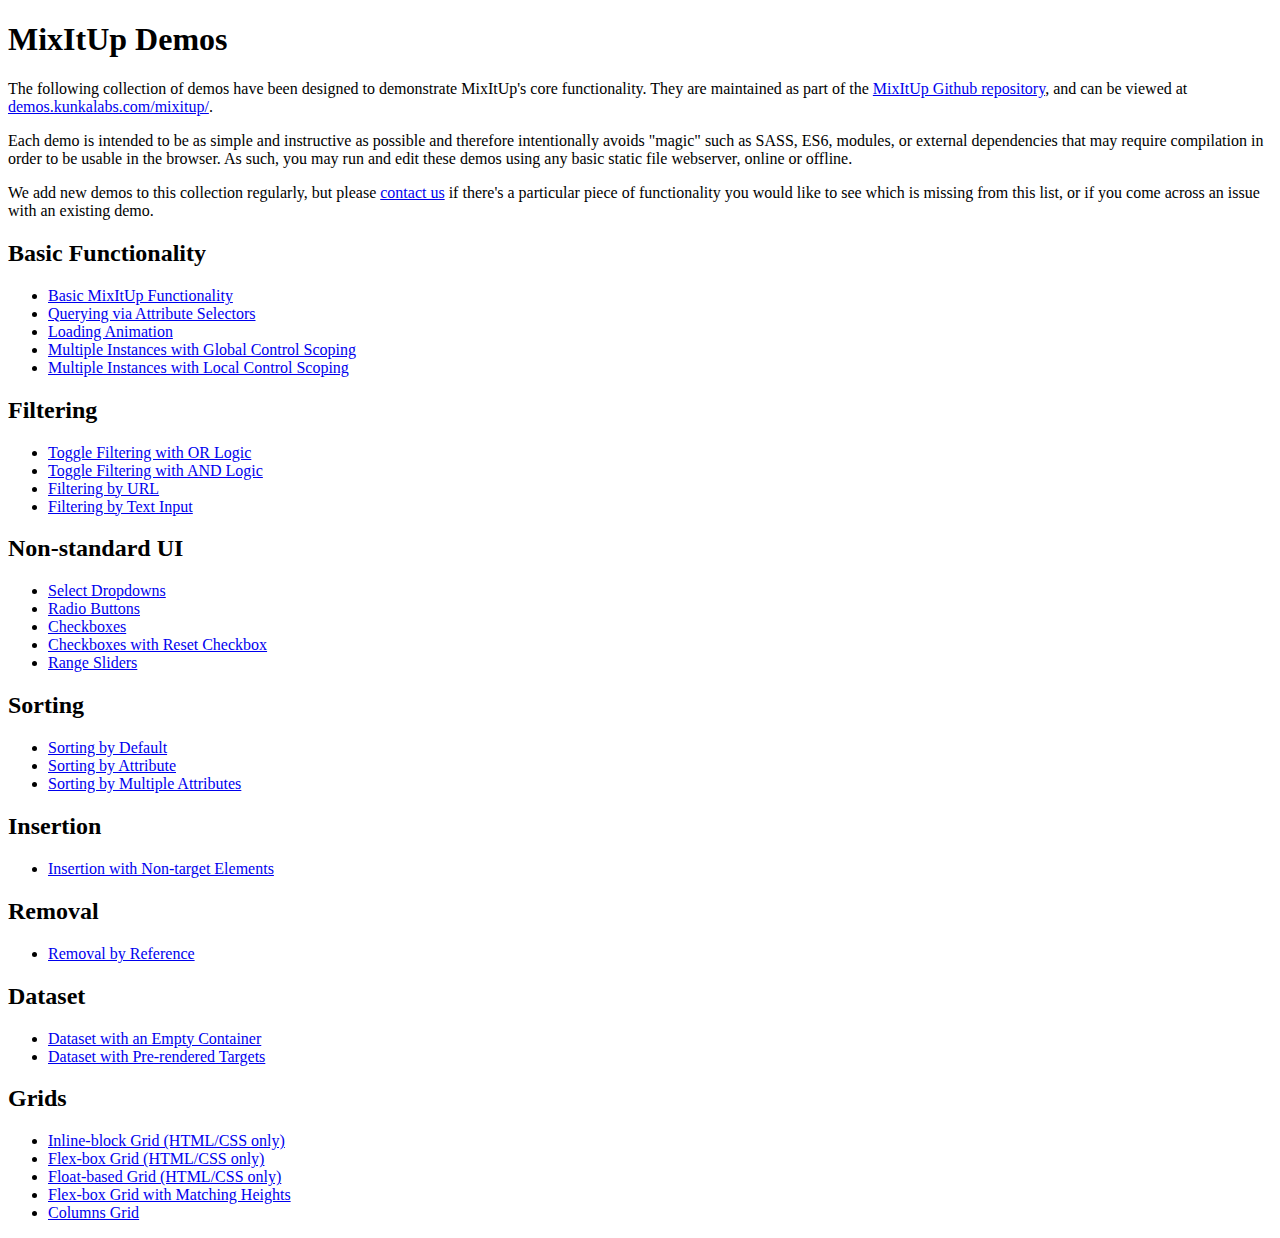
<file: mixitup-v3/patrickkunka-mixitup-61dac05/demos/index.html>
<!DOCTYPE html>
<html>
    <head>
        <title>MixItUp Demos</title>
    </head>
    <body>
        <h1>MixItUp Demos</h1>

        <p>The following collection of demos have been designed to demonstrate MixItUp's core functionality. They are maintained as part of the <a href="https://github.com/patrickkunka/mixitup/tree/v3/demos">MixItUp Github repository</a>, and can be viewed at <a href="http://demos.kunkalabs.com/mixitup">demos.kunkalabs.com/mixitup/</a>.</p>

        <p>Each demo is intended to be as simple and instructive as possible and therefore intentionally avoids "magic" such as SASS, ES6, modules, or external dependencies that may require compilation in order to be usable in the browser. As such, you may run and edit these demos using any basic static file webserver, online or offline.</p>

        <p>We add new demos to this collection regularly, but please <a href="https://www.kunkalabs.com/contact-us/">contact us</a> if there's a particular piece of functionality you would like to see which is missing from this list, or if you come across an issue with an existing demo.</p>

        <h2>Basic Functionality</h2>

        <ul>
            <li><a href="./basic/">Basic MixItUp Functionality</a></li>
            <li><a href="./attribute-selectors/">Querying via Attribute Selectors</a></li>
            <li><a href="./loading-animation/">Loading Animation</a></li>
            <li><a href="./multiple-instances-global-control-scoping/">Multiple Instances with Global Control Scoping</a></li>
            <li><a href="./multiple-instances-local-control-scoping/">Multiple Instances with Local Control Scoping</a></li>
        </ul>

        <h2>Filtering</h2>

        <ul>
            <li><a href="./toggle-filtering-or-logic/">Toggle Filtering with OR Logic</a></li>
            <li><a href="./toggle-filtering-and-logic/">Toggle Filtering with AND Logic</a></li>
            <li><a href="./filtering-by-url/">Filtering by URL</a></li>
            <li><a href="./filtering-by-text-input/">Filtering by Text Input</a></li>
        </ul>

        <h2>Non-standard UI</h2>

        <ul>
            <li><a href="./select-dropdowns/">Select Dropdowns</a></li>
            <li><a href="./radio-buttons/">Radio Buttons</a></li>
            <li><a href="./checkboxes/">Checkboxes</a></li>
            <li><a href="./checkboxes-with-reset-checkbox/">Checkboxes with Reset Checkbox</a></li>
            <li><a href="./filtering-by-range/">Range Sliders</a></li>
        </ul>

        <h2>Sorting</h2>

        <ul>
            <li><a href="./sorting-by-default/">Sorting by Default</a></li>
            <li><a href="./sorting-by-attribute/">Sorting by Attribute</a></li>
            <li><a href="./sorting-by-multiple-attributes/">Sorting by Multiple Attributes</a></li>
        </ul>

        <h2>Insertion</h2>

        <ul>
            <li><a href="./insertion-non-target-elements/">Insertion with Non-target Elements</a></li>
        </ul>

        <h2>Removal</h2>

        <ul>
            <li><a href="./removal-by-reference/">Removal by Reference</a></li>
        </ul>

        <h2>Dataset</h2>

        <ul>
            <li><a href="./dataset-empty-container/">Dataset with an Empty Container</a></li>
            <li><a href="./dataset-pre-rendered-targets/">Dataset with Pre-rendered Targets</a></li>
        </ul>

        <h2>Grids</h2>

        <ul>
            <li><a href="./grid-inline-block/">Inline-block Grid (HTML/CSS only)</a></li>
            <li><a href="./grid-flex-box/">Flex-box Grid (HTML/CSS only)</a></li>
            <li><a href="./grid-floats/">Float-based Grid (HTML/CSS only)</a></li>
            <li><a href="./grid-flex-box-matching-heights/">Flex-box Grid with Matching Heights</a></li>
            <li><a href="./grid-columns/">Columns Grid</a></li>
        </ul>
    </body>
</html>
</file>
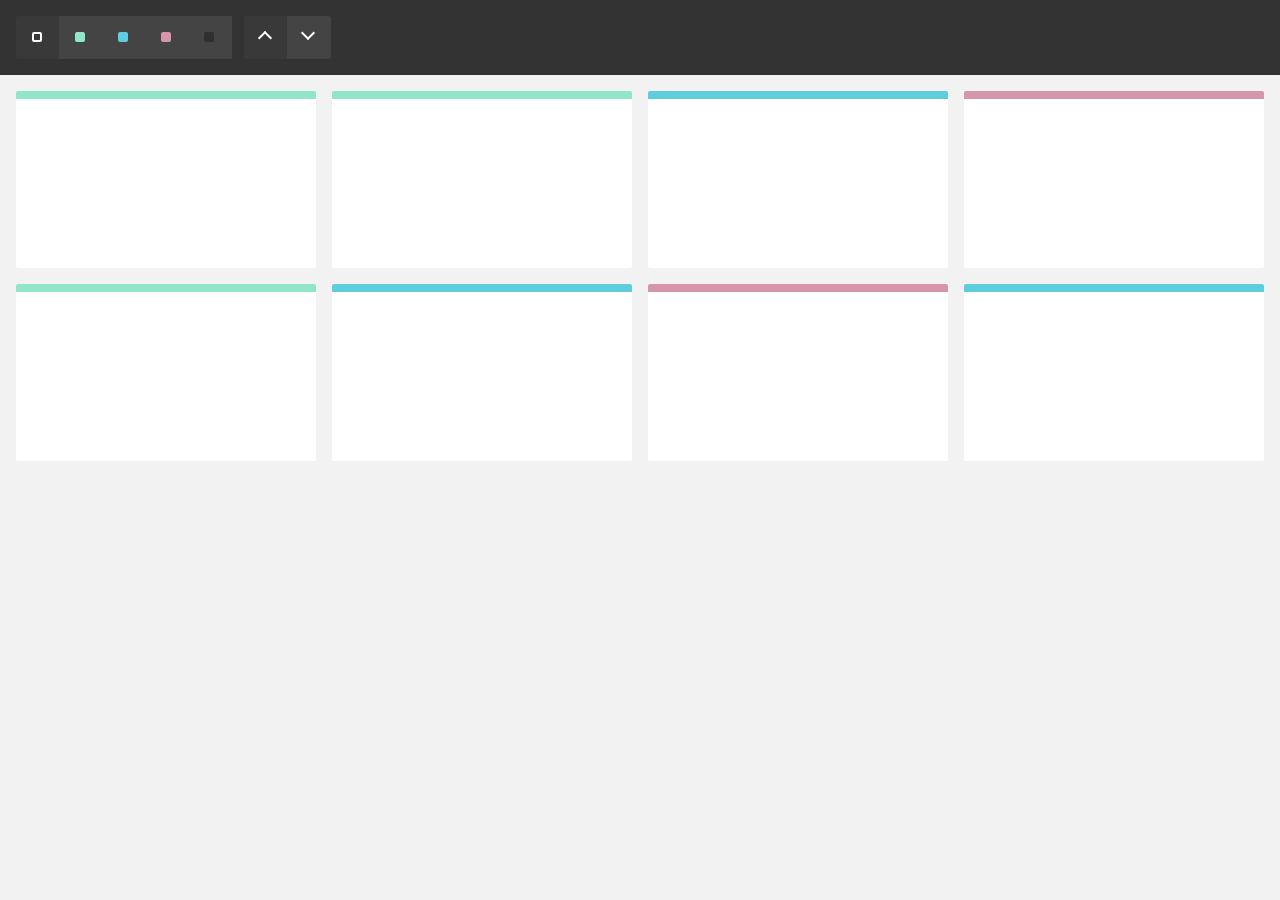
<file: mixitup-v3/patrickkunka-mixitup-61dac05/demos/attribute-selectors/index.html>
<!DOCTYPE html>
<html>
    <head>
        <meta name="viewport" content="width=device-width, initial-scale=1">

        <link href="../reset.css" rel="stylesheet"/>
        <link href="./style.css" rel="stylesheet"/>

        <title>MixItUp Demo - Querying via Attribute Selectors</title>
    </head>
    <body>
        <div class="controls">
            <button type="button" class="control" data-filter="all">All</button>
            <button type="button" class="control" data-filter=".green">Green</button>
            <button type="button" class="control" data-filter=".blue">Blue</button>
            <button type="button" class="control" data-filter=".pink">Pink</button>
            <button type="button" class="control" data-filter="none">None</button>

            <button type="button" class="control" data-sort="default:asc">Asc</button>
            <button type="button" class="control" data-sort="default:desc">Desc</button>
        </div>

        <div class="container" data-ref="mixitup-container">
            <div class="item green" data-ref="mixitup-target"></div>
            <div class="item green" data-ref="mixitup-target"></div>
            <div class="item blue" data-ref="mixitup-target"></div>
            <div class="item pink" data-ref="mixitup-target"></div>
            <div class="item green" data-ref="mixitup-target"></div>
            <div class="item blue" data-ref="mixitup-target"></div>
            <div class="item pink" data-ref="mixitup-target"></div>
            <div class="item blue" data-ref="mixitup-target"></div>

            <div class="gap"></div>
            <div class="gap"></div>
            <div class="gap"></div>
        </div>

        <script src="../mixitup.min.js"></script>

        <script>
            var containerEl = document.querySelector('[data-ref~="mixitup-container"]');

            var mixer = mixitup(containerEl, {
                selectors: {
                    target: '[data-ref~="mixitup-target"]'
                }
            });
        </script>
    </body>
</html>
</file>
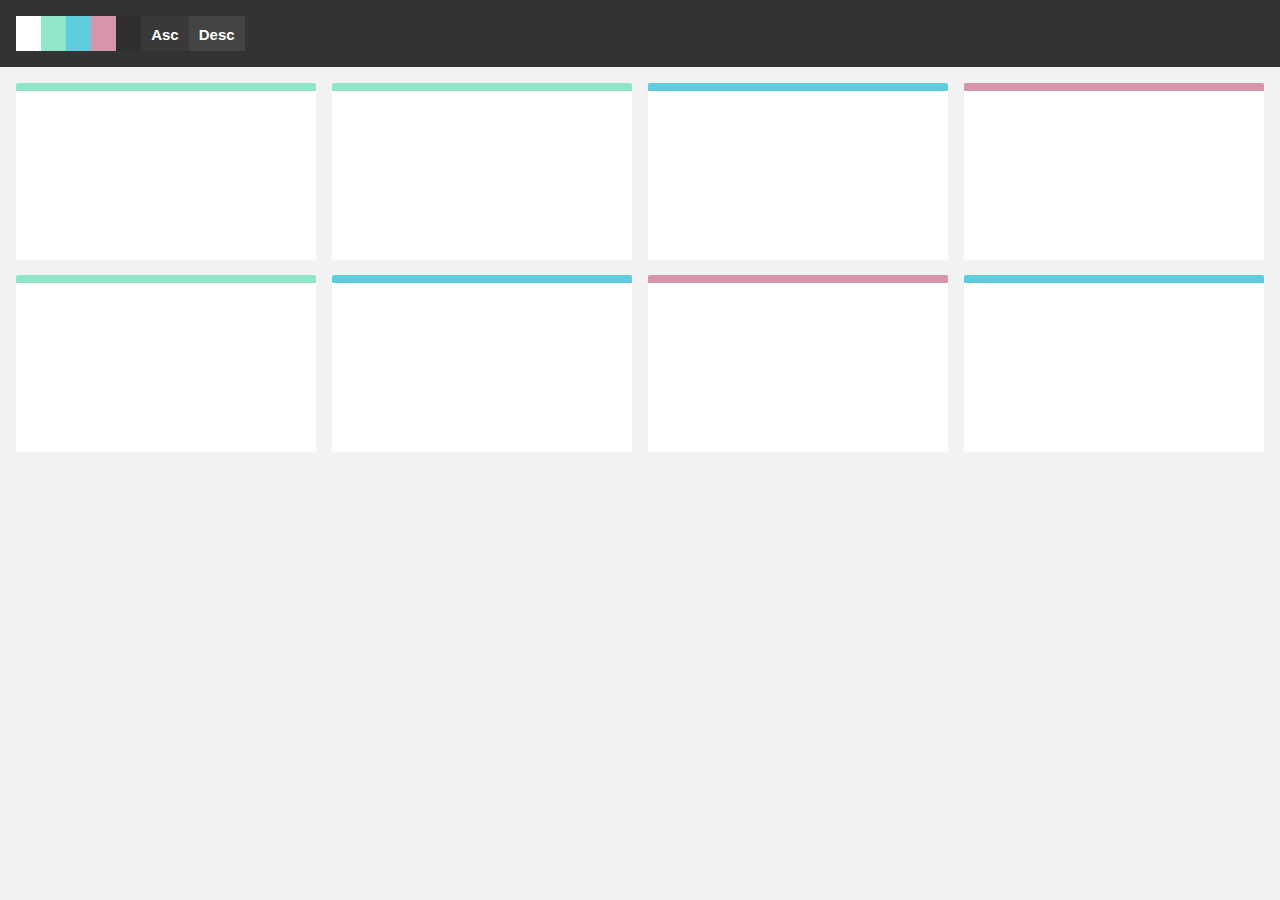
<file: mixitup-v3/patrickkunka-mixitup-61dac05/demos/basic-ie-8/index.html>
<!DOCTYPE html>
<html>
    <head>
        <meta name="viewport" content="width=device-width, initial-scale=1">

        <link href="../reset.css" rel="stylesheet"/>
        <link href="./style.css" rel="stylesheet"/>

        <title>MixItUp Demo - Basic (IE8 Compatible Layout)</title>
    </head>
    <body>
        <div class="controls">
            <button type="button" class="control" data-filter="all"></button>
            <button type="button" class="control" data-filter=".green"></button>
            <button type="button" class="control" data-filter=".blue"></button>
            <button type="button" class="control" data-filter=".pink"></button>
            <button type="button" class="control" data-filter="none"></button>

            <button type="button" class="control" data-sort="default:asc">Asc</button>
            <button type="button" class="control" data-sort="default:desc">Desc</button>
        </div>

        <div class="container">
            <div class="mix green"></div>
            <div class="mix green"></div>
            <div class="mix blue"></div>
            <div class="mix pink"></div>
            <div class="mix green"></div>
            <div class="mix blue"></div>
            <div class="mix pink"></div>
            <div class="mix blue"></div>

            <div class="gap"></div>
            <div class="gap"></div>
            <div class="gap"></div>
        </div>

        <script src="../mixitup.min.js"></script>

        <script>
            var containerEl = document.querySelector('.container');

            var mixer = mixitup(containerEl);
        </script>
    </body>
</html>
</file>
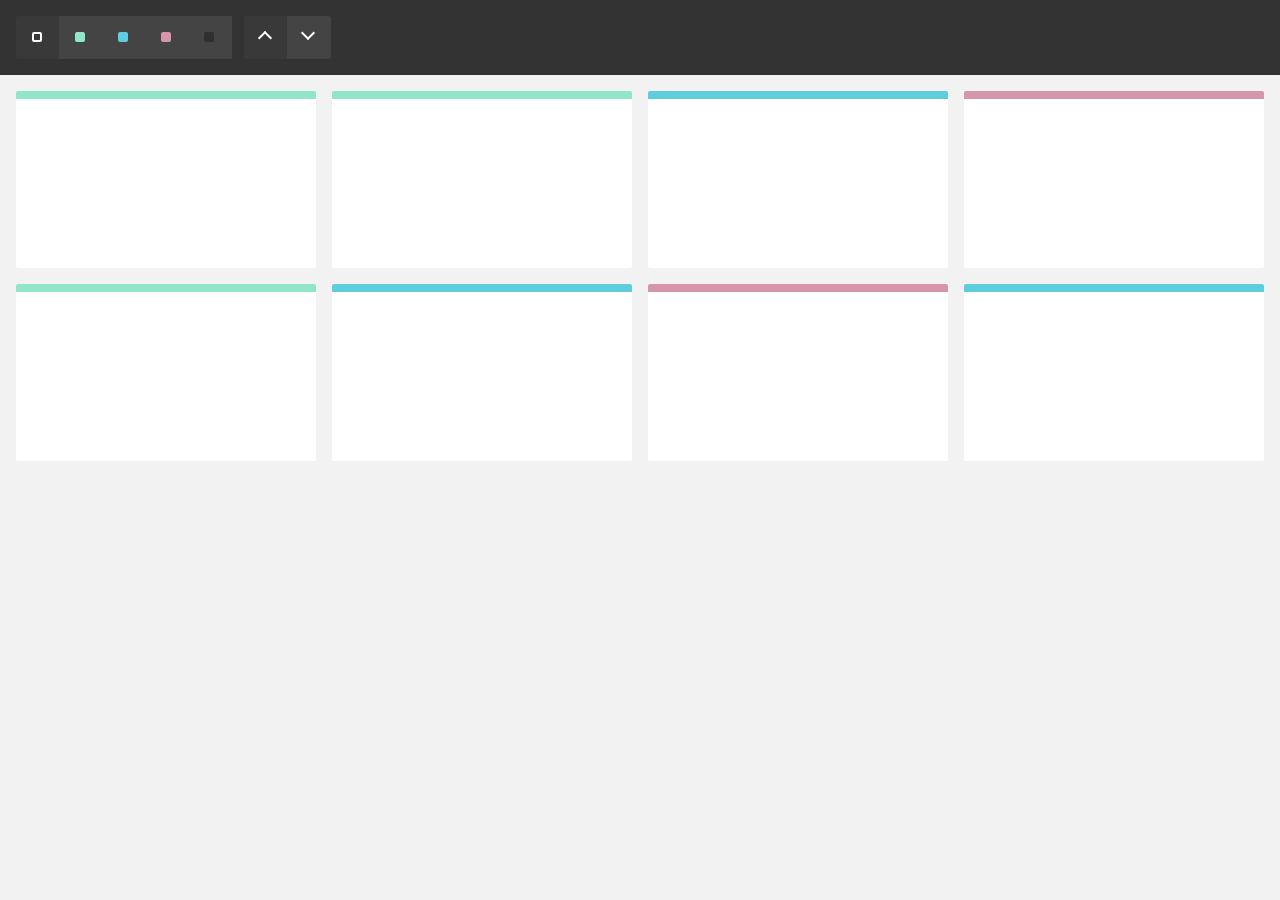
<file: mixitup-v3/patrickkunka-mixitup-61dac05/demos/basic/index.html>
<!DOCTYPE html>
<html>
    <head>
        <meta name="viewport" content="width=device-width, initial-scale=1">

        <link href="../reset.css" rel="stylesheet"/>
        <link href="./style.css" rel="stylesheet"/>

        <title>MixItUp Demo - Basic</title>
    </head>
    <body>
        <div class="controls">
            <button type="button" class="control" data-filter="all">All</button>
            <button type="button" class="control" data-filter=".green">Green</button>
            <button type="button" class="control" data-filter=".blue">Blue</button>
            <button type="button" class="control" data-filter=".pink">Pink</button>
            <button type="button" class="control" data-filter="none">None</button>

            <button type="button" class="control" data-sort="default:asc">Asc</button>
            <button type="button" class="control" data-sort="default:desc">Desc</button>
        </div>

        <div class="container">
            <div class="mix green"></div>
            <div class="mix green"></div>
            <div class="mix blue"></div>
            <div class="mix pink"></div>
            <div class="mix green"></div>
            <div class="mix blue"></div>
            <div class="mix pink"></div>
            <div class="mix blue"></div>

            <div class="gap"></div>
            <div class="gap"></div>
            <div class="gap"></div>
        </div>

        <script src="../mixitup.min.js"></script>

        <script>
            var containerEl = document.querySelector('.container');

            var mixer = mixitup(containerEl);
        </script>
    </body>
</html>
</file>
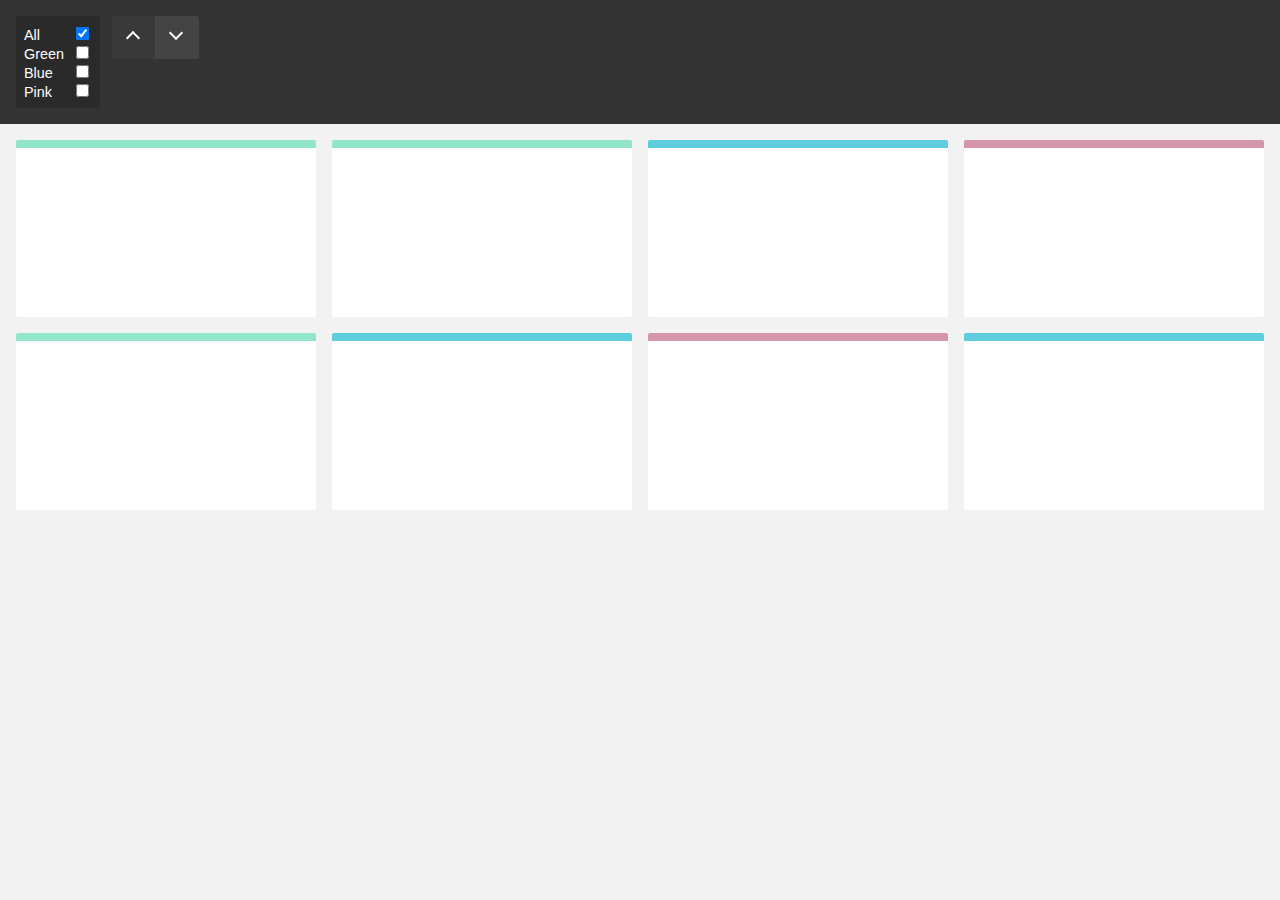
<file: mixitup-v3/patrickkunka-mixitup-61dac05/demos/checkboxes-with-reset-checkbox/index.html>
<!DOCTYPE html>
<html>
    <head>
        <meta name="viewport" content="width=device-width, initial-scale=1">

        <link href="../reset.css" rel="stylesheet"/>
        <link href="./style.css" rel="stylesheet"/>

        <title>MixItUp Demo - Checkboxes with Reset Checkbox</title>
    </head>
    <body>
        <div class="controls">
            <div class="checkbox-group">
                <div class="checkbox">
                    <label class="checkbox-label">All</label>
                    <input type="checkbox" value="all" checked/>
                </div>

                <div class="checkbox">
                    <label class="checkbox-label">Green</label>
                    <input type="checkbox" value=".green"/>
                </div>

                <div class="checkbox">
                    <label class="checkbox-label">Blue</label>
                    <input type="checkbox" value=".blue"/>
                </div>

                <div class="checkbox">
                    <label class="checkbox-label">Pink</label>
                    <input type="checkbox" value=".pink"/>
                </div>
            </div>

            <button type="button" class="control" data-sort="default:asc">Asc</button>
            <button type="button" class="control" data-sort="default:desc">Desc</button>
        </div>

        <div class="container">
            <div class="mix green"></div>
            <div class="mix green"></div>
            <div class="mix blue"></div>
            <div class="mix pink"></div>
            <div class="mix green"></div>
            <div class="mix blue"></div>
            <div class="mix pink"></div>
            <div class="mix blue"></div>

            <div class="gap"></div>
            <div class="gap"></div>
            <div class="gap"></div>
        </div>

        <script src="../mixitup.min.js"></script>

        <script>
            // In this example, we must bind a 'change' event handler to
            // our checkboxes, then interact with the mixer via
            // its .filter() API methods.

            var containerEl = document.querySelector('.container');
            var checkboxGroup = document.querySelector('.checkbox-group');
            var checkboxes = checkboxGroup.querySelectorAll('input[type="checkbox"]');
            var allCheckbox = checkboxGroup.querySelector('input[value="all"]');

            var mixer = mixitup(containerEl);

            checkboxGroup.addEventListener('change', function(e) {
                var selectors = [];
                var checkbox;
                var i;

                if (e.target === allCheckbox && e.target.checked) {
                    // If the "all" checkbox was checked, uncheck all other checkboxes

                    for (i = 0; i < checkboxes.length; i++) {
                        checkbox = checkboxes[i];

                        if (checkbox !== allCheckbox) checkbox.checked = false;
                    }
                } else {
                    // Another checkbox was changed, uncheck "all".

                    allCheckbox.checked = false;
                }

                // Iterate through all checkboxes, pushing the
                // values of those that are checked into an array

                for (i = 0; i < checkboxes.length; i++) {
                    checkbox = checkboxes[i];

                    if (checkbox.checked) selectors.push(checkbox.value);
                }

                // If there are values in the array, join it into a string
                // using your desired logic, and send to the mixer's .filter()
                // method, otherwise filter by 'all'

                var selectorString = selectors.length > 0 ?
                    selectors.join(',') : // or '.' for AND logic
                    'all';

                mixer.filter(selectorString);
            });
        </script>
    </body>
</html>
</file>
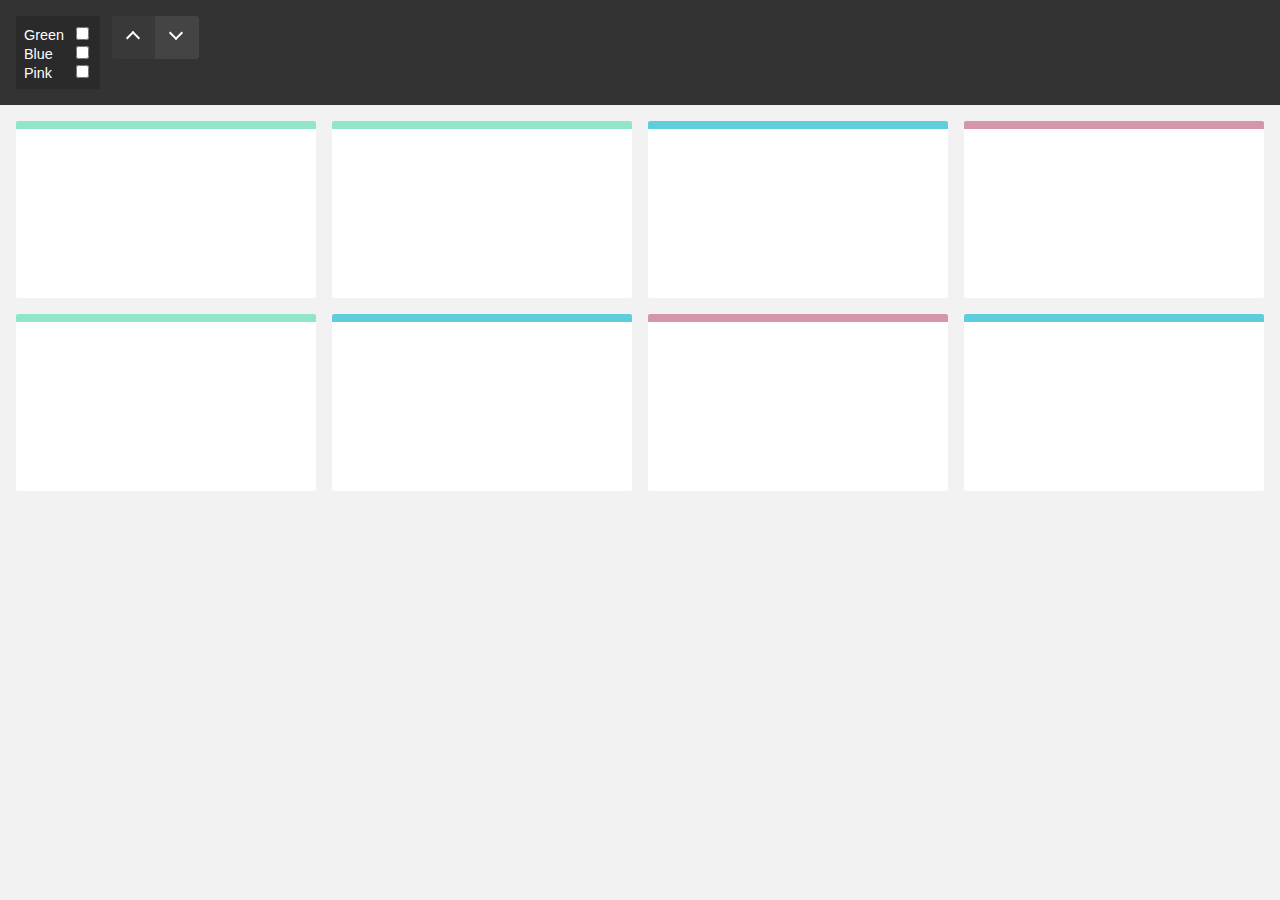
<file: mixitup-v3/patrickkunka-mixitup-61dac05/demos/checkboxes/index.html>
<!DOCTYPE html>
<html>
    <head>
        <meta name="viewport" content="width=device-width, initial-scale=1">

        <link href="../reset.css" rel="stylesheet"/>
        <link href="./style.css" rel="stylesheet"/>

        <title>MixItUp Demo - Checkboxes</title>
    </head>
    <body>
        <div class="controls">
            <div class="checkbox-group">
                <div class="checkbox">
                    <label class="checkbox-label">Green</label>
                    <input type="checkbox" value=".green"/>
                </div>

                <div class="checkbox">
                    <label class="checkbox-label">Blue</label>
                    <input type="checkbox" value=".blue"/>
                </div>

                <div class="checkbox">
                    <label class="checkbox-label">Pink</label>
                    <input type="checkbox" value=".pink"/>
                </div>
            </div>

            <button type="button" class="control" data-sort="default:asc">Asc</button>
            <button type="button" class="control" data-sort="default:desc">Desc</button>
        </div>

        <div class="container">
            <div class="mix green"></div>
            <div class="mix green"></div>
            <div class="mix blue"></div>
            <div class="mix pink"></div>
            <div class="mix green"></div>
            <div class="mix blue"></div>
            <div class="mix pink"></div>
            <div class="mix blue"></div>

            <div class="gap"></div>
            <div class="gap"></div>
            <div class="gap"></div>
        </div>

        <script src="../mixitup.min.js"></script>

        <script>
            // In this example, we must bind a 'change' event handler to
            // our checkboxes, then interact with the mixer via
            // its .filter() API methods.

            var containerEl = document.querySelector('.container');
            var checkboxGroup = document.querySelector('.checkbox-group');
            var checkboxes = checkboxGroup.querySelectorAll('input[type="checkbox"]');

            var mixer = mixitup(containerEl);

            checkboxGroup.addEventListener('change', function() {
                var selectors = [];

                // Iterate through all checkboxes, pushing the
                // values of those that are checked into an array

                for (var i = 0; i < checkboxes.length; i++) {
                    var checkbox = checkboxes[i];

                    if (checkbox.checked) selectors.push(checkbox.value);
                }

                // If there are values in the array, join it into a string
                // using your desired logic, and send to the mixer's .filter()
                // method, otherwise filter by 'all'

                var selectorString = selectors.length > 0 ?
                    selectors.join(',') : // or '.' for AND logic
                    'all';

                mixer.filter(selectorString);
            });
        </script>
    </body>
</html>
</file>
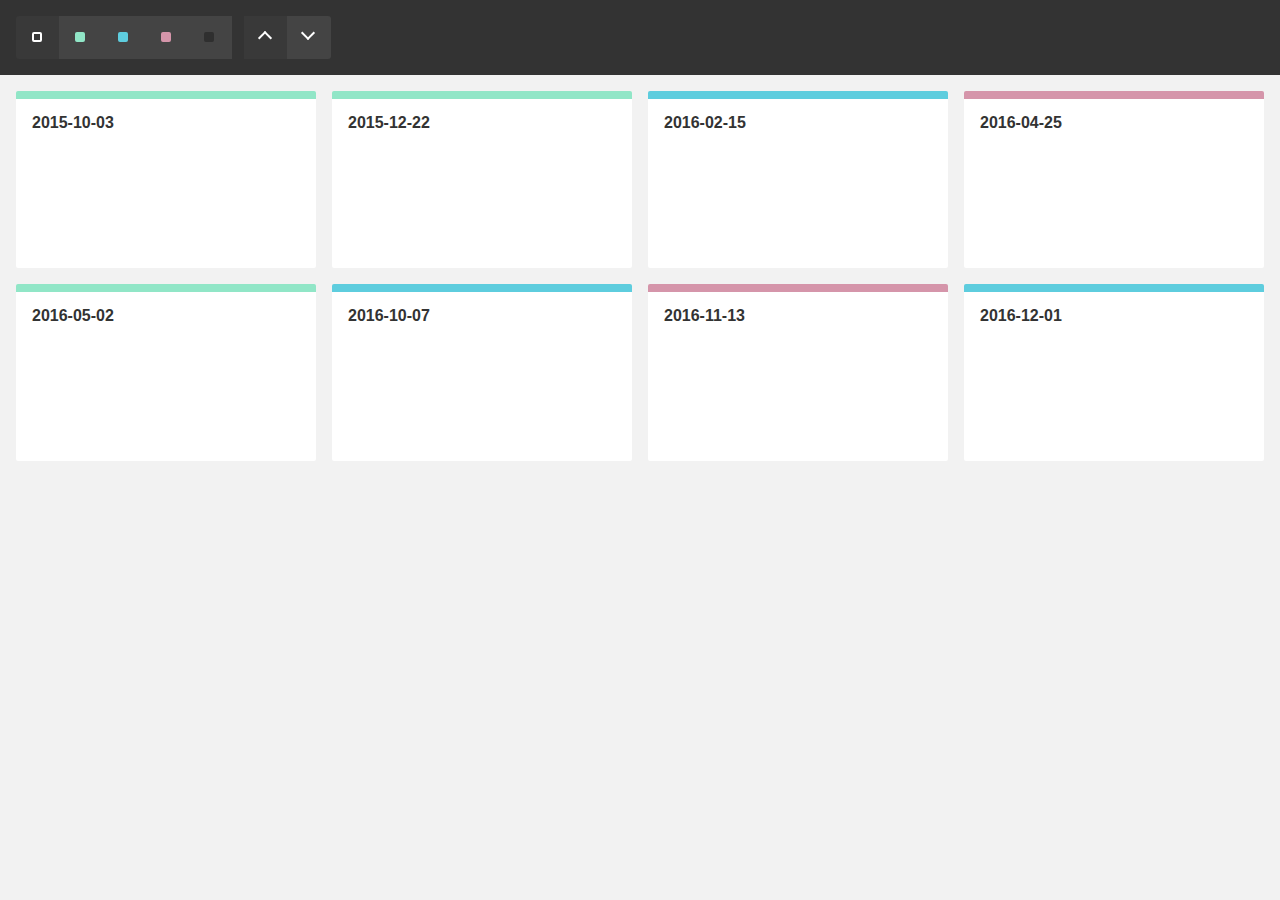
<file: mixitup-v3/patrickkunka-mixitup-61dac05/demos/dataset-empty-container/index.html>
<!DOCTYPE html>
<html>
    <head>
        <meta name="viewport" content="width=device-width, initial-scale=1">

        <link href="../reset.css" rel="stylesheet"/>
        <link href="./style.css" rel="stylesheet"/>

        <title>MixItUp Demo - Dataset with an Empty Container</title>
    </head>
    <body>
        <div class="controls" data-ref="controls">
            <button type="button" class="control control-filter" data-ref="filter" data-color="all">All</button>
            <button type="button" class="control control-filter" data-ref="filter" data-color="green">Green</button>
            <button type="button" class="control control-filter" data-ref="filter" data-color="blue">Blue</button>
            <button type="button" class="control control-filter" data-ref="filter" data-color="pink">Pink</button>
            <button type="button" class="control control-filter" data-ref="filter" data-color="none">None</button>

            <button type="button" class="control control-sort" data-ref="sort" data-key="publishedDate" data-order="asc">Asc</button>
            <button type="button" class="control control-sort" data-ref="sort" data-key="publishedDate" data-order="desc">Desc</button>
        </div>

        <div class="container" data-ref="container">
            <div class="gap" data-ref="first-gap"></div>
            <div class="gap"></div>
            <div class="gap"></div>
        </div>

        <script src="../mock-api.js"></script>
        <script src="../mixitup.min.js"></script>

        <script>
            // Typically, our data would live in a DB and be retrieved via a JSON API, but in
            // this demo we will create a mock dataset using an array literal:

            var items = [
                {
                    id: 1,
                    color: 'green',
                    publishedDate: '2015-10-03'
                },
                {
                    id: 2,
                    color: 'green',
                    publishedDate: '2015-12-22'
                },
                {
                    id: 3,
                    color: 'blue',
                    publishedDate: '2016-02-15'
                },
                {
                    id: 4,
                    color: 'pink',
                    publishedDate: '2016-04-25'
                },
                {
                    id: 5,
                    color: 'green',
                    publishedDate: '2016-05-02'
                },
                {
                    id: 6,
                    color: 'blue',
                    publishedDate: '2016-10-07'
                },
                {
                    id: 7,
                    color: 'pink',
                    publishedDate: '2016-11-13'
                },
                {
                    id: 8,
                    color: 'blue',
                    publishedDate: '2016-12-01'
                }
            ];

            // The `Api` class is not part of MixItUp and has been created to mock
            // the asyncronous fetching of data for this demo. To use it, we must
            // create an api instance, passing in our mock data to represent the
            // contents of a DB.

            var api = new Api(items);

            // As we'll be building and binding our own UI, we'll start with caching
            // references to any DOM elements we'll need to work with

            var controls  = document.querySelector('[data-ref="controls"]');
            var filters   = document.querySelectorAll('[data-ref="filter"]');
            var sorts     = document.querySelectorAll('[data-ref="sort"]');
            var container = document.querySelector('[data-ref="container"]');

            // "Gap" elements are used to maintain even columns in a justified grid. See our
            // "MixItUp Grid Layouts" tutorial for more information.

            var firstGap = document.querySelector('[data-ref="first-gap"]');

            // We'll need to keep track of our active current filter so
            // that we can sort within the current filter.

            var activeColor = '';

            // Instantiate and configure the mixer

            var mixer = mixitup(container, {
                selectors: {
                    target: '[data-ref="item"]' // Query targets with an attribute selector to keep our JS and styling classes seperate
                },
                layout: {
                    siblingAfter: firstGap // Ensure the first "gap" element is known to mixitup incase of insertion into an empty container
                },
                data: {
                    uidKey: 'id' // Our data model must have a unique id. In this case, its key is 'id'
                },
                render: { // We must provide a target render function incase we need to render new items not in the initial dataset (not used in this demo)
                    target: function(item) {
                        return '<div class="item ' + item.color + '" data-ref="item"><time class="published-date">' + item.publishedDate + '</time></div>';
                    }
                }
            });

            /**
             * A helper function to set an active styling class on an active button,
             * and remove it from its siblings at the same time.
             *
             * @param {HTMLElement} activeButton
             * @param {HTMLELement[]} siblings
             * @return {void}
             */

            function activateButton(activeButton, siblings) {
                var button;
                var i;

                for (i = 0; i < siblings.length; i++) {
                    button = siblings[i];

                    button.classList[button === activeButton ? 'add' : 'remove']('control-active');
                }
            }

            /**
             * A click handler to detect the type of button clicked, read off the
             * relevent attributes, call the API, and trigger a dataset operation.
             *
             * @param   {HTMLElement} button
             * @return  {void}
             */

            function handleButtonClick(button) {
                // Define default values for color, sortBy and order
                // incase they are not present in the clicked button

                var color  = activeColor;
                var sortBy = 'id';
                var order  = 'asc';

                // If button is already active, or an operation is in progress, ignore the click

                if (button.classList.contains('control-active') || mixer.isMixing()) return;

                // Else, check what type of button it is, if any

                if (button.matches('[data-ref="filter"]')) {
                    // Filter button

                    activateButton(button, filters);

                    color = activeColor = button.getAttribute('data-color');
                } else if (button.matches('[data-ref="sort"]')) {
                    // Sort button

                    activateButton(button, sorts);

                    sortBy = button.getAttribute('data-key');
                    order = button.getAttribute('data-order');
                } else {
                    // Not a button

                    return;
                }

                // Now that we have our color filter and sorting order, we can fetch some data from the API.

                api.get({
                    color: color,
                    $sort_by: sortBy,
                    $order: order
                })
                    .then(function(items) {
                        // Our api returns an array of items which we can send
                        // straight to our mixer using the .dataset() method

                        return mixer.dataset(items);
                    })
                    .then(function(state) {
                        console.log('fetched ' + state.activeDataset.length + ' items');
                    })
                    .catch(console.error.bind(console));
            }

            // We can now set up a handler to listen for "click" events on our UI buttons

            controls.addEventListener('click', function(e) {
                handleButtonClick(e.target);
            });

            // Set controls the active controls on startup to match the default filter and sort

            activateButton(controls.querySelector('[data-color="all"]'), filters);
            activateButton(controls.querySelector('[data-order="asc"]'), sorts);

            // Finally, load the full dataset into the mixer

            mixer.dataset(items)
                .then(function(state) {
                    console.log('loaded ' + state.activeDataset.length + ' items');
                });

            // NB: Always remember to destroy the instance with mixer.destroy() when your
            // component unmounts to ensure that event handlers are unbound and the
            // instance can be garbage collected.
        </script>
    </body>
</html>
</file>
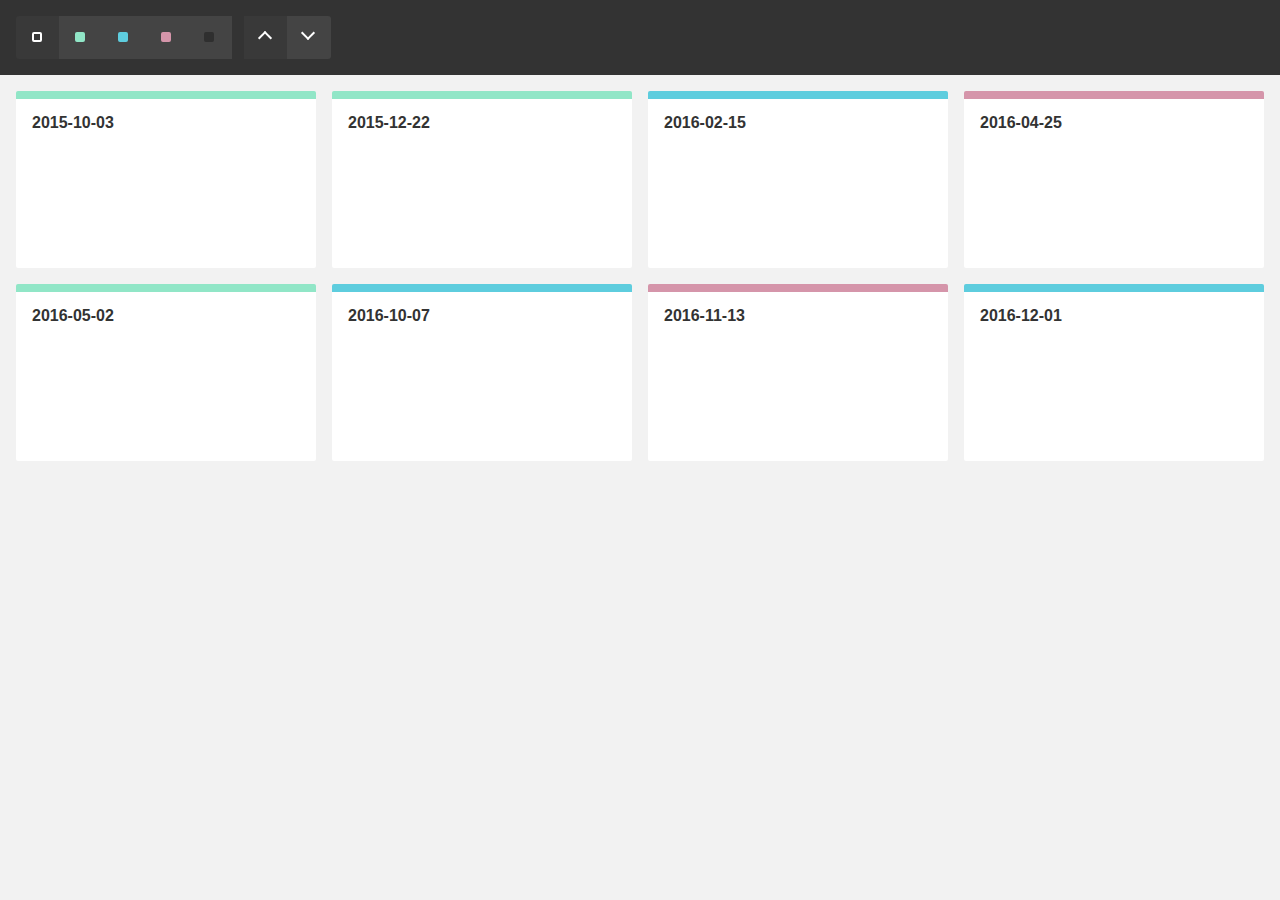
<file: mixitup-v3/patrickkunka-mixitup-61dac05/demos/dataset-pre-rendered-targets/index.html>
<!DOCTYPE html>
<html>
    <head>
        <meta name="viewport" content="width=device-width, initial-scale=1">

        <link href="../reset.css" rel="stylesheet"/>
        <link href="./style.css" rel="stylesheet"/>

        <title>MixItUp Demo - Dataset with Pre-rendered Targets</title>
    </head>
    <body>
        <div class="controls" data-ref="controls">
            <button type="button" class="control control-filter" data-ref="filter" data-color="all">All</button>
            <button type="button" class="control control-filter" data-ref="filter" data-color="green">Green</button>
            <button type="button" class="control control-filter" data-ref="filter" data-color="blue">Blue</button>
            <button type="button" class="control control-filter" data-ref="filter" data-color="pink">Pink</button>
            <button type="button" class="control control-filter" data-ref="filter" data-color="none">None</button>

            <button type="button" class="control control-sort" data-ref="sort" data-key="publishedDate" data-order="asc">Asc</button>
            <button type="button" class="control control-sort" data-ref="sort" data-key="publishedDate" data-order="desc">Desc</button>
        </div>

        <div class="container" data-ref="container">
            <div class="item green" data-ref="item">
                <time class="published-date">2015-10-03</time>
            </div>

            <div class="item green" data-ref="item">
                <time class="published-date">2015-12-22</time>
            </div>

            <div class="item blue" data-ref="item">
                <time class="published-date">2016-02-15</time>
            </div>

            <div class="item pink" data-ref="item">
                <time class="published-date">2016-04-25</time>
            </div>

            <div class="item green" data-ref="item">
                <time class="published-date">2016-05-02</time>
            </div>

            <div class="item blue" data-ref="item">
                <time class="published-date">2016-10-07</time>
            </div>

            <div class="item pink" data-ref="item">
                <time class="published-date">2016-11-13</time>
            </div>

            <div class="item blue" data-ref="item">
                <time class="published-date">2016-12-01</time>
            </div>

            <div class="gap" data-ref="first-gap"></div>
            <div class="gap"></div>
            <div class="gap"></div>
        </div>

        <script src="../mock-api.js"></script>
        <script src="../mixitup.min.js"></script>

        <script>
            // Typically, our data would live in a DB and be retrieved via a JSON API, but in
            // this demo we will create a mock dataset using an array literal.

            // You will notice that this data exactly matches our pre-rendered targets.

            var items = [
                {
                    id: 1,
                    color: 'green',
                    publishedDate: '2015-10-03'
                },
                {
                    id: 2,
                    color: 'green',
                    publishedDate: '2015-12-22'
                },
                {
                    id: 3,
                    color: 'blue',
                    publishedDate: '2016-02-15'
                },
                {
                    id: 4,
                    color: 'pink',
                    publishedDate: '2016-04-25'
                },
                {
                    id: 5,
                    color: 'green',
                    publishedDate: '2016-05-02'
                },
                {
                    id: 6,
                    color: 'blue',
                    publishedDate: '2016-10-07'
                },
                {
                    id: 7,
                    color: 'pink',
                    publishedDate: '2016-11-13'
                },
                {
                    id: 8,
                    color: 'blue',
                    publishedDate: '2016-12-01'
                }
            ];

            // The `Api` class is not part of MixItUp and has been created to mock
            // the asyncronous fetching of data for this demo. To use it, we must
            // create an api instance, passing in our mock data to represent the
            // contents of a DB.

            var api = new Api(items);

            // As we'll be building and binding our own UI, we'll start with caching
            // references to any DOM elements we'll need to work with

            var controls  = document.querySelector('[data-ref="controls"]');
            var filters   = document.querySelectorAll('[data-ref="filter"]');
            var sorts     = document.querySelectorAll('[data-ref="sort"]');
            var container = document.querySelector('[data-ref="container"]');

            // "Gap" elements are used to maintain even columns in a justified grid. See our
            // "MixItUp Grid Layouts" tutorial for more information.

            var firstGap = document.querySelector('[data-ref="first-gap"]');

            // We'll need to keep track of our active current filter so
            // that we can sort within the current filter.

            var activeColor = '';

            // Instantiate and configure the mixer

            var mixer = mixitup(container, {
                selectors: {
                    target: '[data-ref="item"]' // Query targets with an attribute selector to keep our JS and styling classes seperate
                },
                layout: {
                    siblingAfter: firstGap // Ensure the first "gap" element is known to mixitup incase of insertion into an empty container
                },
                load: {
                    dataset: items // As we have pre-rendered targets, we must "prime" MixItUp with their underlying data
                },
                data: {
                    uidKey: 'id' // Our data model must have a unique id. In this case, its key is 'id'
                },
                render: { // We must provide a target render function incase we need to render new items not in the initial dataset (not used in this demo)
                    target: function(item) {
                        return '<div class="item ' + item.color + '" data-ref="item"><time class="published-date">' + item.publishedDate + '</time></div>';
                    }
                }
            });

            /**
             * A helper function to set an active styling class on an active button,
             * and remove it from its siblings at the same time.
             *
             * @param {HTMLElement} activeButton
             * @param {HTMLELement[]} siblings
             * @return {void}
             */

            function activateButton(activeButton, siblings) {
                var button;
                var i;

                for (i = 0; i < siblings.length; i++) {
                    button = siblings[i];

                    button.classList[button === activeButton ? 'add' : 'remove']('control-active');
                }
            }

            /**
             * A click handler to detect the type of button clicked, read off the
             * relevent attributes, call the API, and trigger a dataset operation.
             *
             * @param   {HTMLElement} button
             * @return  {void}
             */

            function handleButtonClick(button) {
                // Define default values for color, sortBy and order
                // incase they are not present in the clicked button

                var color  = activeColor;
                var sortBy = 'id';
                var order  = 'asc';

                // If button is already active, or an operation is in progress, ignore the click

                if (button.classList.contains('control-active') || mixer.isMixing()) return;

                // Else, check what type of button it is, if any

                if (button.matches('[data-ref="filter"]')) {
                    // Filter button

                    activateButton(button, filters);

                    color = activeColor = button.getAttribute('data-color');
                } else if (button.matches('[data-ref="sort"]')) {
                    // Sort button

                    activateButton(button, sorts);

                    sortBy = button.getAttribute('data-key');
                    order = button.getAttribute('data-order');
                } else {
                    // Not a button

                    return;
                }

                // Now that we have our color filter and sorting order, we can fetch some data from the API.

                api.get({
                    color: color,
                    $sort_by: sortBy,
                    $order: order
                })
                    .then(function(items) {
                        // Our api returns an array of items which we can send
                        // straight to our mixer using the .dataset() method

                        return mixer.dataset(items);
                    })
                    .then(function(state) {
                        console.log('fetched ' + state.activeDataset.length + ' items');
                    })
                    .catch(console.error.bind(console));
            }

            // We can now set up a handler to listen for "click" events on our UI buttons

            controls.addEventListener('click', function(e) {
                handleButtonClick(e.target);
            });

            // Set controls the active controls on startup to match the default filter and sort

            activateButton(controls.querySelector('[data-color="all"]'), filters);
            activateButton(controls.querySelector('[data-order="asc"]'), sorts);

            // NB: Always remember to destroy the instance with mixer.destroy() when your
            // component unmounts to ensure that event handlers are unbound and the
            // instance can be garbage collected.
        </script>
    </body>
</html>
</file>
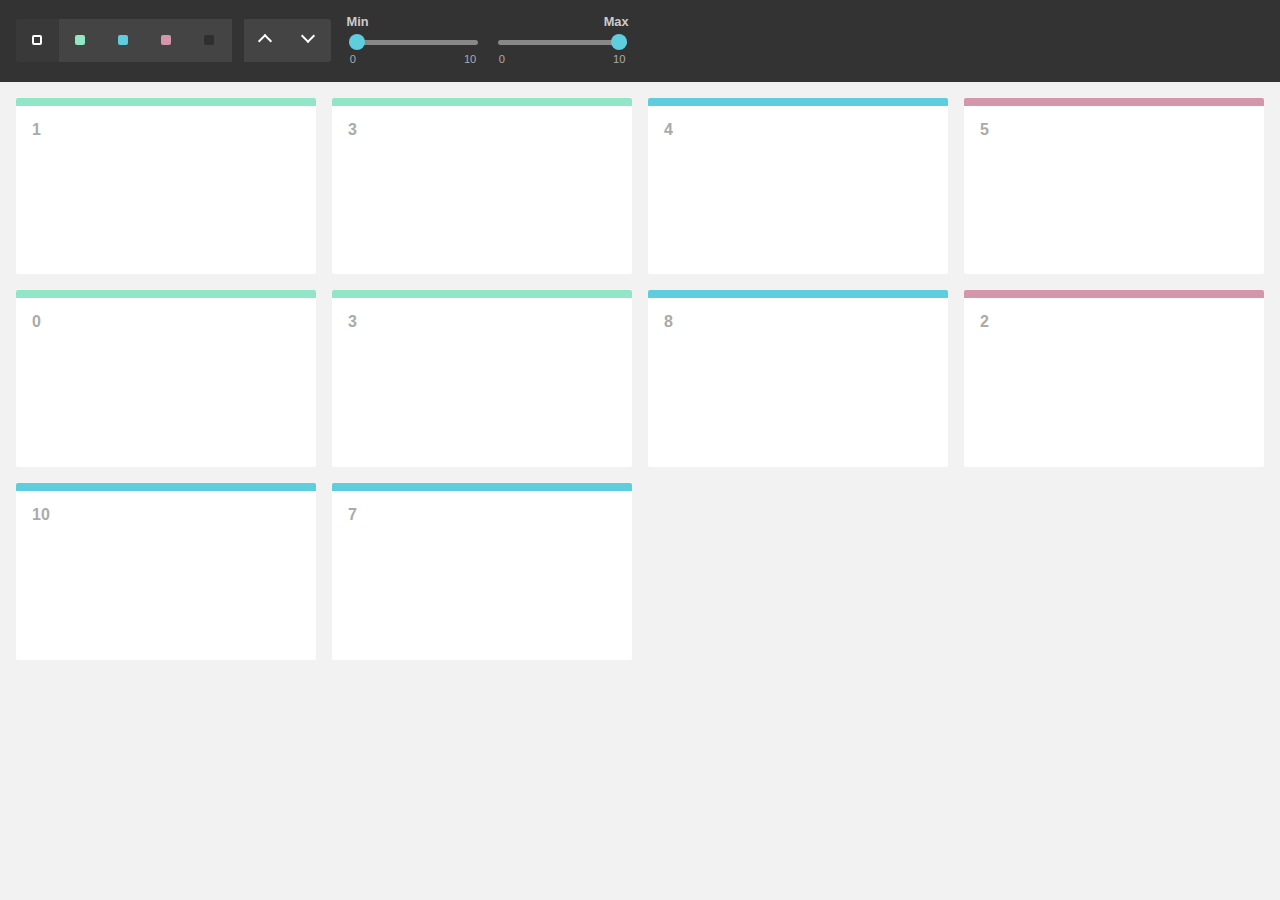
<file: mixitup-v3/patrickkunka-mixitup-61dac05/demos/filtering-by-range/index.html>
<!DOCTYPE html>
<html>
    <head>
        <meta name="viewport" content="width=device-width, initial-scale=1">

        <link href="../reset.css" rel="stylesheet"/>
        <link href="./style.css" rel="stylesheet"/>

        <title>MixItUp Demo - Filtering by Range</title>

        <!--
        This demo hooks into MixItUp's plugins API to provide a means of applying
        additional non-selector-based contraints to our filtering logic, such as a
        minimum and maximum range.

        Although this demo uses the native <input type="range"> only, you are free to use any
        specialised range slider UI library instead (e.g. Bootstrap, jQuery UI, etc). Simply
        update the `getRange()` function to read values in from your plugin's API instead.

        NB: REQUIRES MixItUp v3.3.0 OR LATER!
        -->
    </head>
    <body>
        <div class="controls">
            <button type="button" class="control" data-filter="all">All</button>
            <button type="button" class="control" data-filter=".green">Green</button>
            <button type="button" class="control" data-filter=".blue">Blue</button>
            <button type="button" class="control" data-filter=".pink">Pink</button>
            <button type="button" class="control" data-filter="none">None</button>

            <button type="button" class="control" data-sort="size:asc">Asc</button>
            <button type="button" class="control" data-sort="size:desc">Desc</button>

            <datalist id="sizeLegend">
                <option value="0">
                <option value="1">
                <option value="2">
                <option value="3">
                <option value="4">
                <option value="6">
                <option value="7">
                <option value="8">
                <option value="9">
                <option value="10">
            </datalist>

            <div class="range-slider">
                <label class="range-slider-label">Min</label>

                <input name="minSize" class="range-slider-input" type="range" min="0" max="10" value="0" list="sizeLegend"/>
            </div>

            <div class="range-slider">
                <label class="range-slider-label">Max</label>

                <input name="maxSize" class="range-slider-input" type="range" min="0" max="10" value="10" list="sizeLegend"/>
            </div>
        </div>

        <div class="container" data-ref="container">
            <div class="mix green" data-size="1"></div>
            <div class="mix green" data-size="3"></div>
            <div class="mix blue" data-size="4"></div>
            <div class="mix pink" data-size="5"></div>
            <div class="mix green" data-size="0"></div>
            <div class="mix green" data-size="3"></div>
            <div class="mix blue" data-size="8"></div>
            <div class="mix pink" data-size="2"></div>
            <div class="mix blue" data-size="10"></div>
            <div class="mix blue" data-size="7"></div>

            <div class="gap"></div>
            <div class="gap"></div>
            <div class="gap"></div>
        </div>

        <script src="../mixitup.min.js"></script>

        <script>
            var container = document.querySelector('[data-ref="container"]');
            var minSizeRangeInput = document.querySelector('[name="minSize"]');
            var maxSizeRangeInput = document.querySelector('[name="maxSize"]');

            var mixer = mixitup(container, {
                animation: {
                    duration: 350
                }
            });

            /**
             * Reads the values from our two native range inputs, returning an object
             * with `min` and `max` numeric values.
             *
             * @return {object}
             */

            function getRange() {
                var min = Number(minSizeRangeInput.value);
                var max = Number(maxSizeRangeInput.value);

                return {
                    min: min,
                    max: max
                };
            }

            /**
             * Ensures that the mixer is re-filtered whenever the value of a range
             * input changes.
             *
             * @return {void}
             */

            function handleRangeInputChange() {
                mixer.filter(mixer.getState().activeFilter);
            }

            /**
             * Allows us to manipulate the test result (`true` or `false`) of a
             * target against the current filter selector(s) (e.g. `.blue`).
             *
             * In this case we want to apply an additional constraint of whether or not the
             * target is within an arbitrary range, and override the test result to `false`
             * if not. The function must always return the test result.
             *
             * @param {boolean} testResult
             *     A boolean indicating whether or not the target is passing the current filtering criteria.
             * @param {mixitup.Target} target
             *     A reference to the target being tested
             * @return {boolean}
             */

            function filterTestResult(testResult, target) {
                var size = Number(target.dom.el.getAttribute('data-size'));
                var range = getRange();

                if (size < range.min || size > range.max) {
                    testResult = false;
                }

                return testResult;
            }

            // Using the static method `registerFilter` from the MixItUp plugins API, we can
            // register the above function as a filter, to manipulate the value returned from the
            // `testResultEvaluateHideShow` hook.

            mixitup.Mixer.registerFilter('testResultEvaluateHideShow', 'range', filterTestResult);

            // Listen for change events from the two range inputs

            minSizeRangeInput.addEventListener('change', handleRangeInputChange);
            maxSizeRangeInput.addEventListener('change', handleRangeInputChange);
        </script>
    </body>
</html>
</file>
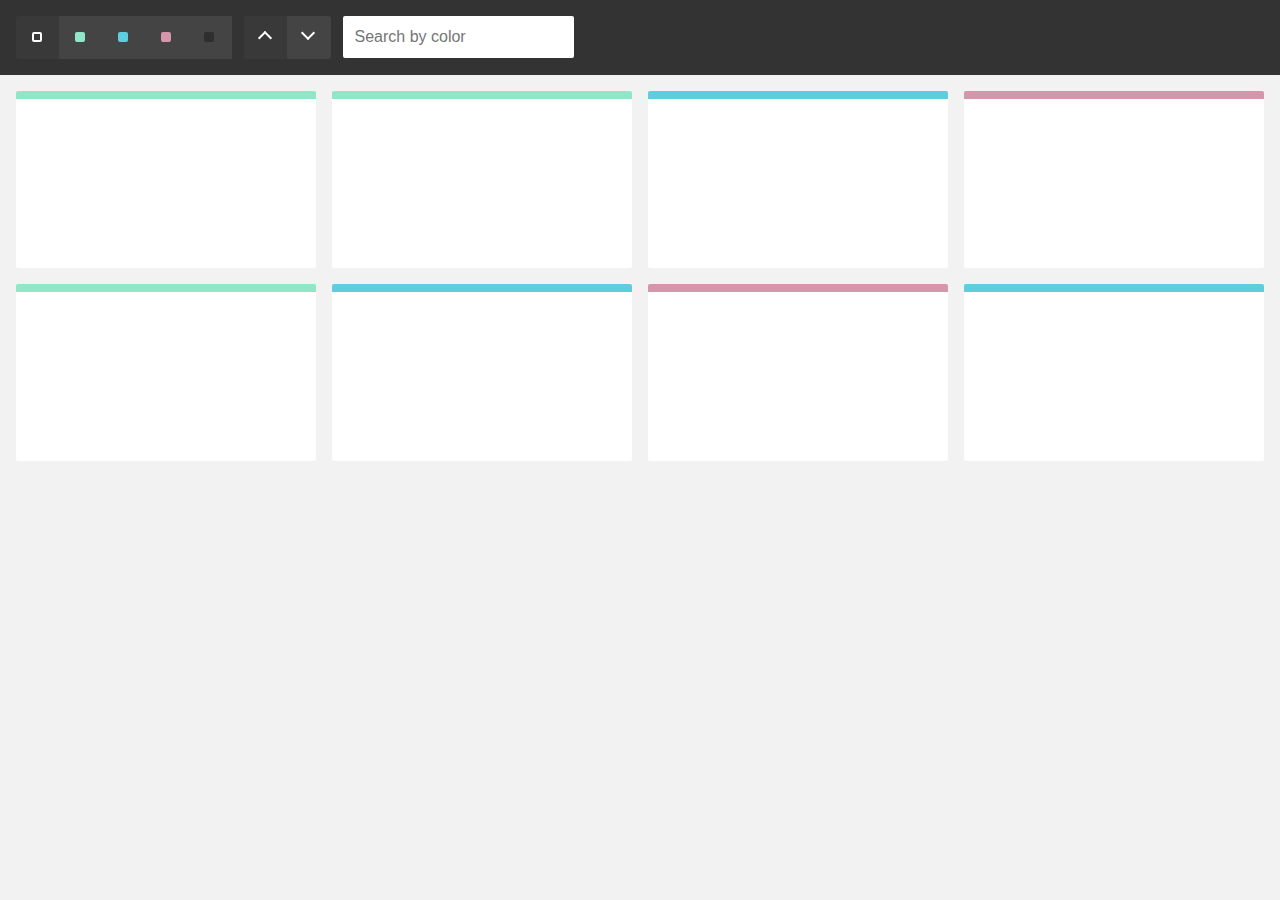
<file: mixitup-v3/patrickkunka-mixitup-61dac05/demos/filtering-by-text-input/index.html>
<!DOCTYPE html>
<html>
    <head>
        <meta name="viewport" content="width=device-width, initial-scale=1">

        <link href="../reset.css" rel="stylesheet"/>
        <link href="./style.css" rel="stylesheet"/>

        <title>MixItUp Demo - Filtering by Text Input</title>
    </head>
    <body>
        <div class="controls">
            <button type="button" class="control" data-filter="all">All</button>
            <button type="button" class="control" data-filter=".green">Green</button>
            <button type="button" class="control" data-filter=".blue">Blue</button>
            <button type="button" class="control" data-filter=".pink">Pink</button>
            <button type="button" class="control" data-filter="none">None</button>

            <button type="button" class="control" data-sort="default:asc">Asc</button>
            <button type="button" class="control" data-sort="default:desc">Desc</button>

            <input type="text" class="input" data-ref="input-search" placeholder="Search by color"/>
        </div>

        <div class="container" data-ref="container">
            <div class="mix green"></div>
            <div class="mix green"></div>
            <div class="mix blue"></div>
            <div class="mix pink"></div>
            <div class="mix green"></div>
            <div class="mix blue"></div>
            <div class="mix pink"></div>
            <div class="mix blue"></div>

            <div class="gap"></div>
            <div class="gap"></div>
            <div class="gap"></div>
        </div>

        <script src="../mixitup.min.js"></script>

        <script>
            var container = document.querySelector('[data-ref="container"]');
            var inputSearch = document.querySelector('[data-ref="input-search"]');
            var keyupTimeout;

            var mixer = mixitup(container, {
                animation: {
                    duration: 350
                },
                callbacks: {
                    onMixClick: function() {
                        // Reset the search if a filter is clicked

                        if (this.matches('[data-filter]')) {
                            inputSearch.value = '';
                        }
                    }
                }
            });

            // Set up a handler to listen for "keyup" events from the search input

            inputSearch.addEventListener('keyup', function() {
                var searchValue;

                if (inputSearch.value.length < 3) {
                    // If the input value is less than 3 characters, don't send

                    searchValue = '';
                } else {
                    searchValue = inputSearch.value.toLowerCase().trim();
                }

                // Very basic throttling to prevent mixer thrashing. Only search
                // once 350ms has passed since the last keyup event

                clearTimeout(keyupTimeout);

                keyupTimeout = setTimeout(function() {
                    filterByString(searchValue);
                }, 350);
            });

            /**
             * Filters the mixer using a provided search string, which is matched against
             * the contents of each target's "class" attribute. Any custom data-attribute(s)
             * could also be used.
             *
             * @param  {string} searchValue
             * @return {void}
             */

            function filterByString(searchValue) {
                if (searchValue) {
                    // Use an attribute wildcard selector to check for matches

                    mixer.filter('[class*="' + searchValue + '"]');
                } else {
                    // If no searchValue, treat as filter('all')

                    mixer.filter('all');
                }
            }
        </script>
    </body>
</html>
</file>
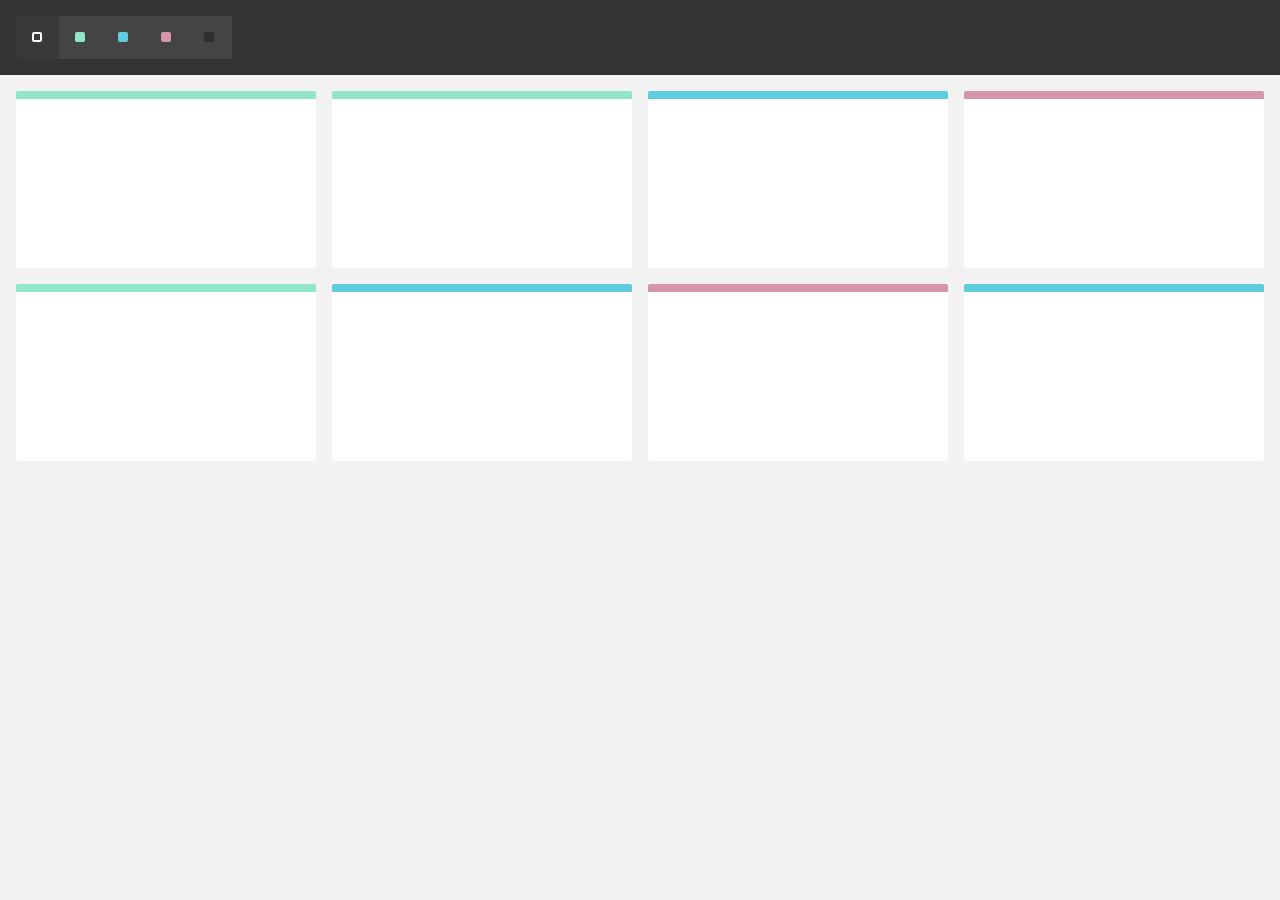
<file: mixitup-v3/patrickkunka-mixitup-61dac05/demos/filtering-by-url/index.html>
<!DOCTYPE html>
<html>
    <head>
        <meta name="viewport" content="width=device-width, initial-scale=1">

        <link href="../reset.css" rel="stylesheet"/>
        <link href="./style.css" rel="stylesheet"/>

        <title>MixItUp Demo - Filtering by URL</title>
    </head>
    <body>
        <div class="controls">
            <button type="button" class="control" data-filter="all">All</button>
            <button type="button" class="control" data-filter=".green">Green</button>
            <button type="button" class="control" data-filter=".blue">Blue</button>
            <button type="button" class="control" data-filter=".pink">Pink</button>
            <button type="button" class="control" data-filter="none">None</button>
        </div>

        <div class="container">
            <div class="mix green"></div>
            <div class="mix green"></div>
            <div class="mix blue"></div>
            <div class="mix pink"></div>
            <div class="mix green"></div>
            <div class="mix blue"></div>
            <div class="mix pink"></div>
            <div class="mix blue"></div>

            <div class="gap"></div>
            <div class="gap"></div>
            <div class="gap"></div>
        </div>

        <script src="../mixitup.min.js"></script>

        <script>
            // As we have no server-side application or routes, we will use
            // a URL "hash" for this demo, but we chould just as easily use
            // a URL route segment.

            // As we will use the target selector in several parts of the demo,
            // we will declare it as a variable here.

            var targetSelector = '.mix';

            /**
             * Reads a hash from the URL (if present), and converts it into a class
             * selector string. E.g "#green" -> ".green". Otherwise, defaults
             * to the targetSelector, equivalent to "all"
             *
             * @return {string}
             */

            function getSelectorFromHash() {
                var hash = window.location.hash.replace(/^#/g, '');

                var selector = hash ? '.' + hash : targetSelector;

                return selector;
            }

            /**
             * Updates the URL whenever the current filter changes.
             *
             * @param   {mixitup.State} state
             * @return  {void}
             */

            function setHash(state) {
                var selector = state.activeFilter.selector;
                var newHash = '#' + selector.replace(/^\./g, '');

                if (selector === targetSelector && window.location.hash) {
                    // Equivalent to filter "all", remove the hash

                    history.pushState(null, document.title, window.location.pathname); // or history.replaceState()
                } else if (newHash !== window.location.hash && selector !== targetSelector) {
                    // Change the hash

                    history.pushState(null, document.title, window.location.pathname + newHash); // or history.replaceState()
                }
            }

            // Instantiate and configure the mixer

            var mixer = mixitup('.container', {
                selectors: {
                    target: targetSelector
                },
                load: {
                    filter: getSelectorFromHash() // Ensure that the mixer's initial filter matches the URL on startup
                },
                callbacks: {
                    onMixEnd: setHash // Call the setHash() method at the end of each operation
                }
            });

            // Add an "onhashchange" handler to keep the mixer in sync as the user goes
            // back and forward through their history.

            // NB: This may or may not be the desired behavior for your project. If you don't
            // want MixItUp operations to count as individual history items, simply use
            // 'replaceState()' instead of 'pushState()' within the 'setHash()' function above.
            // In which case this handler would no longer be neccessary.

            window.onhashchange = function() {
                var selector = getSelectorFromHash();

                if (selector === mixer.getState().activeFilter.selector) return; // no change

                mixer.filter(selector);
            };
        </script>
    </body>
</html>
</file>
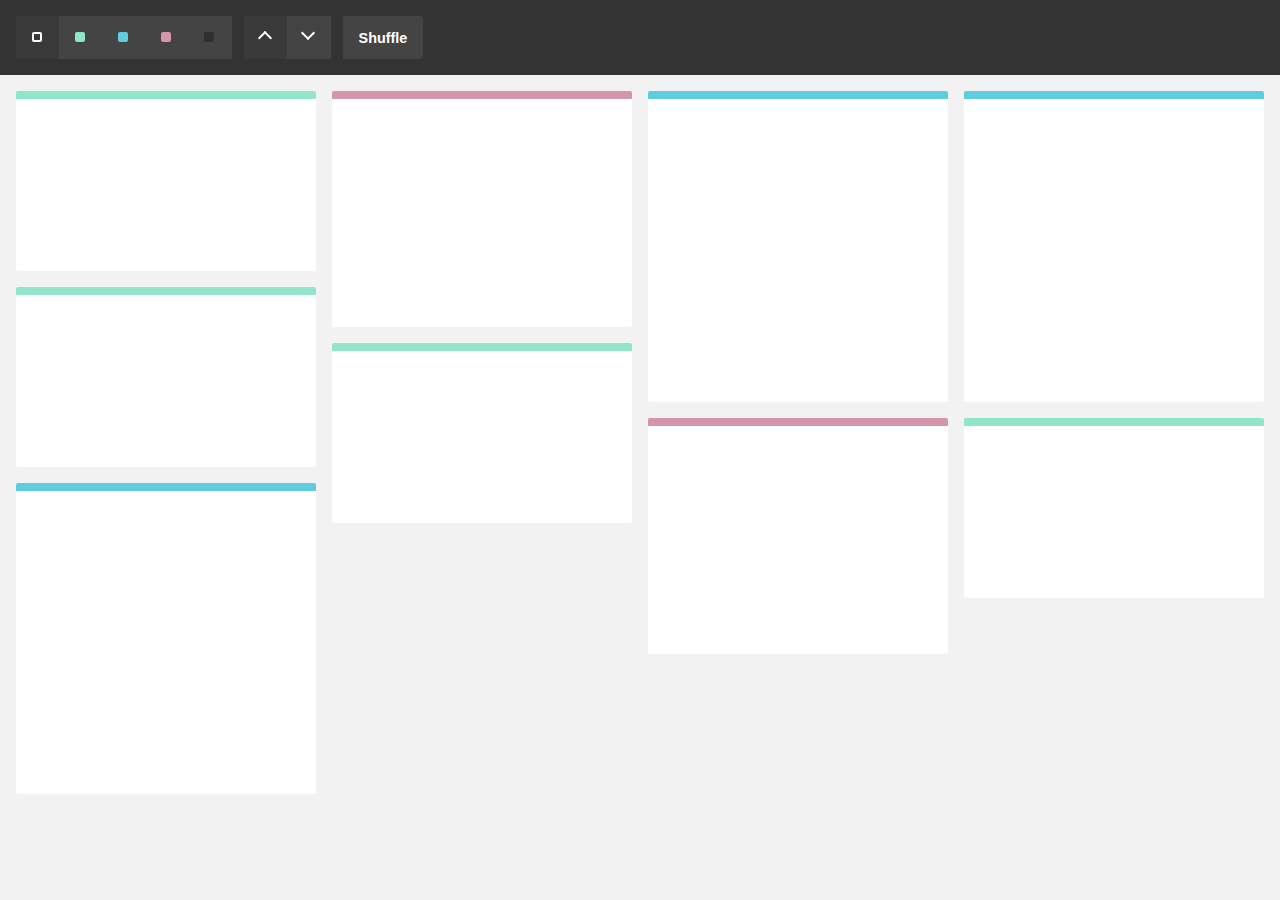
<file: mixitup-v3/patrickkunka-mixitup-61dac05/demos/grid-columns/index.html>
<!DOCTYPE html>
<html>
    <head>
        <meta name="viewport" content="width=device-width, initial-scale=1">

        <link href="../reset.css" rel="stylesheet"/>
        <link href="./style.css" rel="stylesheet"/>

        <title>MixItUp Demo - Columns Grid</title>
    </head>
    <body>
        <div class="controls">
            <button type="button" class="control" data-filter="all">All</button>
            <button type="button" class="control" data-filter=".green">Green</button>
            <button type="button" class="control" data-filter=".blue">Blue</button>
            <button type="button" class="control" data-filter=".pink">Pink</button>
            <button type="button" class="control" data-filter="none">None</button>

            <button type="button" class="control" data-sort="default:asc">Asc</button>
            <button type="button" class="control" data-sort="default:desc">Desc</button>

            <button type="button" class="control text" data-sort="random">Shuffle</button>
        </div>

        <div class="container">
            <div class="mix green"></div>
            <div class="mix green"></div>
            <div class="mix blue"></div>
            <div class="mix pink"></div>
            <div class="mix green"></div>
            <div class="mix blue"></div>
            <div class="mix pink"></div>
            <div class="mix blue"></div>
            <div class="mix green"></div>
        </div>

        <script src="../mixitup.min.js"></script>

        <script>
            var containerEl = document.querySelector('.container');

            var mixer = mixitup(containerEl, {
                animation: {
                    animateResizeContainer: false // required to prevent column algorithm bug
                }
            });

            // NB: See comments in stylesheet regarding fixes for chrome and safari "flickering"
        </script>
    </body>
</html>
</file>
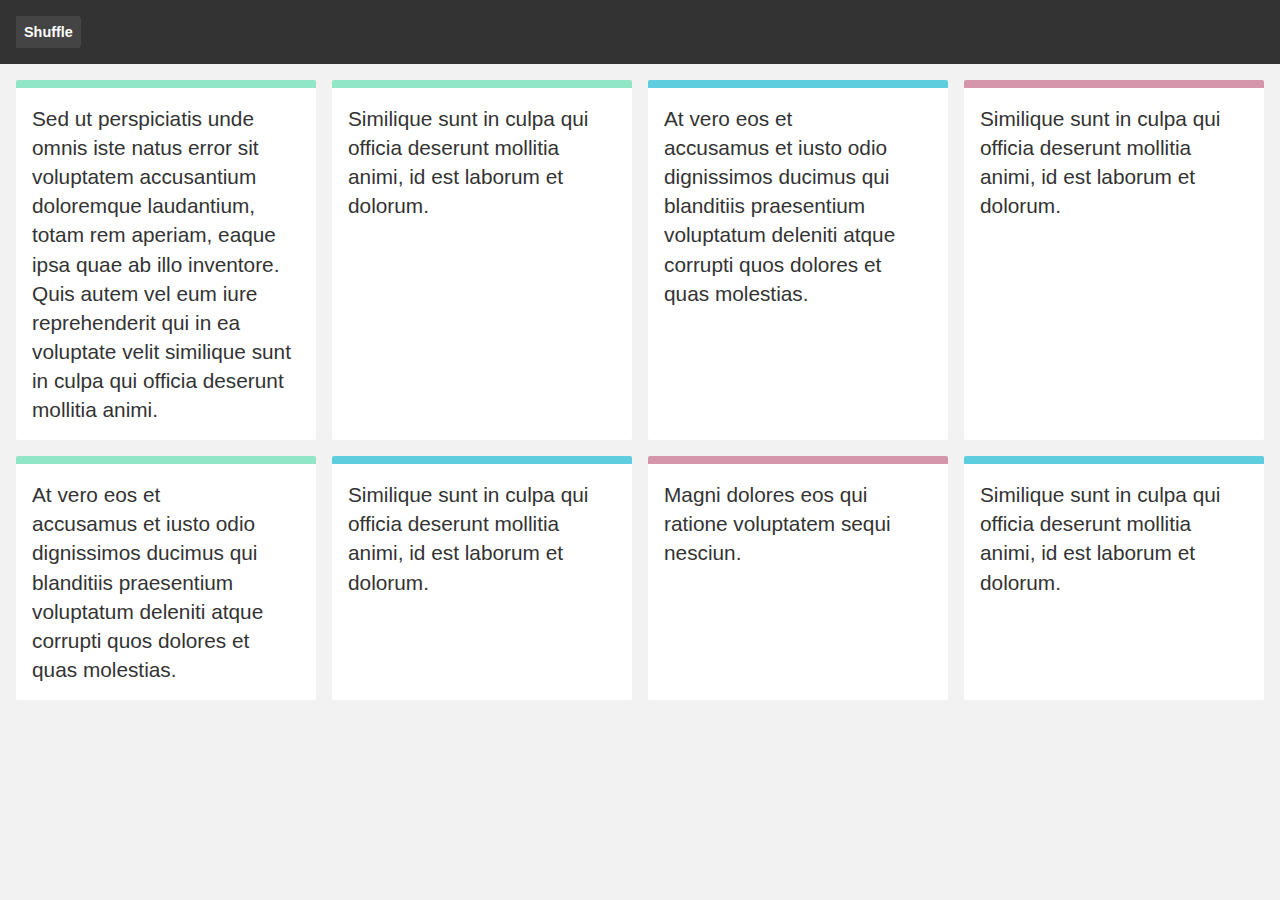
<file: mixitup-v3/patrickkunka-mixitup-61dac05/demos/grid-flex-box-matching-heights/index.html>
<!DOCTYPE html>
<html>
    <head>
        <meta name="viewport" content="width=device-width, initial-scale=1">

        <link href="../reset.css" rel="stylesheet"/>
        <link href="./style.css" rel="stylesheet"/>

        <title>MixItUp Demo - Flex-box Grid with Matching Heights</title>
    </head>
    <body>
        <div class="controls">
            <button type="button" class="control" data-sort="random">Shuffle</button>
        </div>

        <div class="container">
            <div class="mix green">
                <p>Sed ut perspiciatis unde omnis iste natus error sit voluptatem accusantium doloremque laudantium, totam rem aperiam, eaque ipsa quae ab illo inventore. Quis autem vel eum iure reprehenderit qui in ea voluptate velit similique sunt in culpa qui officia deserunt mollitia animi.</p>
            </div>

            <div class="mix green">
                <p>Similique sunt in culpa qui officia deserunt mollitia animi, id est laborum et dolorum.</p>
            </div>

            <div class="mix blue">
                <p>At vero eos et accusamus et iusto odio dignissimos ducimus qui blanditiis praesentium voluptatum deleniti atque corrupti quos dolores et quas molestias.<p>
            </div>

            <div class="mix pink">
                <p>Similique sunt in culpa qui officia deserunt mollitia animi, id est laborum et dolorum.</p>
            </div>

            <div class="mix green">
                <p>At vero eos et accusamus et iusto odio dignissimos ducimus qui blanditiis praesentium voluptatum deleniti atque corrupti quos dolores et quas molestias.<p>
            </div>

            <div class="mix blue">
                <p>Similique sunt in culpa qui officia deserunt mollitia animi, id est laborum et dolorum.</p>
            </div>

            <div class="mix pink">
                <p>Magni dolores eos qui ratione voluptatem sequi nesciun.</p>
            </div>

            <div class="mix blue">
                <p>Similique sunt in culpa qui officia deserunt mollitia animi, id est laborum et dolorum.</p>
            </div>

            <div class="gap"></div>
            <div class="gap"></div>
            <div class="gap"></div>
        </div>

        <script src="../mixitup.min.js"></script>

        <script>
            var containerEl = document.querySelector('.container');

            var mixer = mixitup(containerEl, {
                animation: {
                    animateResizeTargets: true
                }
            });
        </script>
    </body>
</html>
</file>
<file: mixitup-v3/patrickkunka-mixitup-61dac05/demos/attribute-selectors/style.css>
html,
body {
    height: 100%;
    background: #f2f2f2;
}

*,
*:before,
*:after {
    box-sizing: border-box;
}

/* Controls
---------------------------------------------------------------------- */

.controls {
    padding: 1rem;
    background: #333;
    font-size: 0.1px;
}

.control {
    position: relative;
    display: inline-block;
    width: 2.7rem;
    height: 2.7rem;
    background: #444;
    cursor: pointer;
    font-size: 0.1px;
    color: white;
    transition: background 150ms;
}

.control:hover {
    background: #3f3f3f;
}

.control[data-filter]:after {
    content: '';
    position: absolute;
    width: 10px;
    height: 10px;
    top: calc(50% - 6px);
    left: calc(50% - 6px);
    border: 2px solid currentColor;
    border-radius: 2px;
    background: currentColor;
    transition: background-color 150ms, border-color 150ms;
}

.control[data-sort]:after {
    content: '';
    position: absolute;
    width: 10px;
    height: 10px;
    border-top: 2px solid;
    border-left: 2px solid;
    top: calc(50% - 6px);
    left: calc(50% - 6px);
    transform:  translateY(1px) rotate(45deg);
}

.control[data-sort*=":desc"]:after {
    transform:  translateY(-4px) rotate(-135deg);
}

.mixitup-control-active {
    background: #393939;
}

.mixitup-control-active[data-filter]:after {
    background: transparent;
}

.control:first-of-type {
    border-radius: 3px 0 0 3px;
}

.control:last-of-type {
    border-radius: 0 3px 3px 0;
}

.control[data-filter] + .control[data-sort] {
    margin-left: .75rem;
}

.control[data-filter=".green"] {
    color: #91e6c7;
}

.control[data-filter=".blue"] {
    color: #5ecdde;
}

.control[data-filter=".pink"] {
    color: #d595aa;
}

.control[data-filter="none"] {
    color: #2f2f2f;
}

/* Container
---------------------------------------------------------------------- */

.container {
    padding: 1rem;
    text-align: justify;
    font-size: 0.1px;
}

.container:after {
    content: '';
    display: inline-block;
    width: 100%;
}

/* Grid Items
---------------------------------------------------------------------- */

.item,
.gap {
    display: inline-block;
    vertical-align: top;
}

.item {
    background: #fff;
    border-top: .5rem solid currentColor;
    border-radius: 2px;
    margin-bottom: 1rem;
    position: relative;
}

.item:before {
    content: '';
    display: inline-block;
    padding-top: 56.25%;
}

.item.green {
    color: #91e6c7;
}

.item.pink {
    color: #d595aa;
}

.item.blue {
    color: #5ecdde;
}

/* Grid Breakpoints
---------------------------------------------------------------------- */

/* 2 Columns */

.item,
.gap {
    width: calc(100%/2 - (((2 - 1) * 1rem) / 2));
}

/* 3 Columns */

@media screen and (min-width: 541px) {
    .item,
    .gap {
        width: calc(100%/3 - (((3 - 1) * 1rem) / 3));
    }
}

/* 4 Columns */

@media screen and (min-width: 961px) {
    .item,
    .gap {
        width: calc(100%/4 - (((4 - 1) * 1rem) / 4));
    }
}

/* 5 Columns */

@media screen and (min-width: 1281px) {
    .item,
    .gap {
        width: calc(100%/5 - (((5 - 1) * 1rem) / 5));
    }
}
</file>
<file: mixitup-v3/patrickkunka-mixitup-61dac05/demos/basic-ie-8/style.css>
html,
body {
    height: 100%;
    background: #f2f2f2;
}

*,
*:before,
*:after {
    box-sizing: border-box;
}

/* Controls
---------------------------------------------------------------------- */

.controls {
    padding: 16px;
    background: #333;
    font-size: 0.1px;
}

.control {
    position: relative;
    display: inline-block;
    vertical-align: top;
    padding: 10px;
    font-size: 15px;
    height: 35px;
    min-width: 25px;
    background: #444;
    cursor: pointer;
    color: white;
    font-weight: 800;
    transition: background 150ms;
}

.control:hover {
    background: #3f3f3f;
}

.control[data-sort*=":desc"]:after {
    transform:  translateY(-4px) rotate(-135deg);
}

.mixitup-control-active {
    background: #393939;
}

.control[data-filter="all"] {
    background: #fff;
}

.control[data-filter=".green"] {
    background: #91e6c7;
}

.control[data-filter=".blue"] {
    background: #5ecdde;
}

.control[data-filter=".pink"] {
    background: #d595aa;
}

.control[data-filter="none"] {
    background: #2f2f2f;
}

/* Container
---------------------------------------------------------------------- */

.container {
    padding: 16px;
    text-align: justify;
    font-size: 0.1px;
}

.container:after {
    content: '';
    display: inline-block;
    width: 100%;
}

/* Target Elements
---------------------------------------------------------------------- */

.mix,
.gap {
    display: inline-block;
    vertical-align: top;
}

.mix {
    background: #fff;
    border-top: 8px solid transparent;
    border-radius: 2px;
    margin-bottom: 1.25%;
    position: relative;
}

.mix:before {
    content: '';
    display: inline-block;
    padding-top: 56.25%;
}

.mix.green {
    border-top-color: #91e6c7;
}

.mix.pink {
    border-top-color: #d595aa;
}

.mix.blue {
    border-top-color: #5ecdde;
}

.mix,
.gap {
    width: 24%;
}
</file>
<file: mixitup-v3/patrickkunka-mixitup-61dac05/demos/basic/style.css>
html,
body {
    height: 100%;
    background: #f2f2f2;
}

*,
*:before,
*:after {
    box-sizing: border-box;
}

/* Controls
---------------------------------------------------------------------- */

.controls {
    padding: 1rem;
    background: #333;
    font-size: 0.1px;
}

.control {
    position: relative;
    display: inline-block;
    width: 2.7rem;
    height: 2.7rem;
    background: #444;
    cursor: pointer;
    font-size: 0.1px;
    color: white;
    transition: background 150ms;
}

.control:hover {
    background: #3f3f3f;
}

.control[data-filter]:after {
    content: '';
    position: absolute;
    width: 10px;
    height: 10px;
    top: calc(50% - 6px);
    left: calc(50% - 6px);
    border: 2px solid currentColor;
    border-radius: 2px;
    background: currentColor;
    transition: background-color 150ms, border-color 150ms;
}

.control[data-sort]:after {
    content: '';
    position: absolute;
    width: 10px;
    height: 10px;
    border-top: 2px solid;
    border-left: 2px solid;
    top: calc(50% - 6px);
    left: calc(50% - 6px);
    transform:  translateY(1px) rotate(45deg);
}

.control[data-sort*=":desc"]:after {
    transform:  translateY(-4px) rotate(-135deg);
}

.mixitup-control-active {
    background: #393939;
}

.mixitup-control-active[data-filter]:after {
    background: transparent;
}

.control:first-of-type {
    border-radius: 3px 0 0 3px;
}

.control:last-of-type {
    border-radius: 0 3px 3px 0;
}

.control[data-filter] + .control[data-sort] {
    margin-left: .75rem;
}

.control[data-filter=".green"] {
    color: #91e6c7;
}

.control[data-filter=".blue"] {
    color: #5ecdde;
}

.control[data-filter=".pink"] {
    color: #d595aa;
}

.control[data-filter="none"] {
    color: #2f2f2f;
}

/* Container
---------------------------------------------------------------------- */

.container {
    padding: 1rem;
    text-align: justify;
    font-size: 0.1px;
}

.container:after {
    content: '';
    display: inline-block;
    width: 100%;
}

/* Target Elements
---------------------------------------------------------------------- */

.mix,
.gap {
    display: inline-block;
    vertical-align: top;
}

.mix {
    background: #fff;
    border-top: .5rem solid currentColor;
    border-radius: 2px;
    margin-bottom: 1rem;
    position: relative;
}

.mix:before {
    content: '';
    display: inline-block;
    padding-top: 56.25%;
}

.mix.green {
    color: #91e6c7;
}

.mix.pink {
    color: #d595aa;
}

.mix.blue {
    color: #5ecdde;
}

/* Grid Breakpoints
---------------------------------------------------------------------- */

/* 2 Columns */

.mix,
.gap {
    width: calc(100%/2 - (((2 - 1) * 1rem) / 2));
}

/* 3 Columns */

@media screen and (min-width: 541px) {
    .mix,
    .gap {
        width: calc(100%/3 - (((3 - 1) * 1rem) / 3));
    }
}

/* 4 Columns */

@media screen and (min-width: 961px) {
    .mix,
    .gap {
        width: calc(100%/4 - (((4 - 1) * 1rem) / 4));
    }
}

/* 5 Columns */

@media screen and (min-width: 1281px) {
    .mix,
    .gap {
        width: calc(100%/5 - (((5 - 1) * 1rem) / 5));
    }
}
</file>
<file: mixitup-v3/patrickkunka-mixitup-61dac05/demos/checkboxes-with-reset-checkbox/style.css>
html,
body {
    height: 100%;
    background: #f2f2f2;
}

*,
*:before,
*:after {
    box-sizing: border-box;
}

/* Controls
---------------------------------------------------------------------- */

.controls {
    padding: 1rem;
    background: #333;
    font-size: 0.1px;
}

.control {
    position: relative;
    display: inline-block;
    width: 2.7rem;
    height: 2.7rem;
    background: #444;
    cursor: pointer;
    font-size: 0.1px;
    color: white;
    transition: background 150ms;
}

.control:hover {
    background: #3f3f3f;
}

.control[data-filter]:after {
    content: '';
    position: absolute;
    width: 10px;
    height: 10px;
    top: calc(50% - 6px);
    left: calc(50% - 6px);
    border: 2px solid currentColor;
    border-radius: 2px;
    background: currentColor;
    transition: background-color 150ms, border-color 150ms;
}

.control[data-sort]:after {
    content: '';
    position: absolute;
    width: 10px;
    height: 10px;
    border-top: 2px solid;
    border-left: 2px solid;
    top: calc(50% - 6px);
    left: calc(50% - 6px);
    transform:  translateY(1px) rotate(45deg);
}

.control[data-sort*=":desc"]:after {
    transform:  translateY(-4px) rotate(-135deg);
}

.mixitup-control-active {
    background: #393939;
}

.mixitup-control-active[data-filter]:after {
    background: transparent;
}

.control:first-of-type {
    border-radius: 3px 0 0 3px;
}

.control:last-of-type {
    border-radius: 0 3px 3px 0;
}

.checkbox-group {
    display: inline-block;
    padding: .5rem;
    background: #2a2a2a;
    margin-right: .75rem;
    vertical-align: top;
}

.checkbox {
    text-align: justify;
}

.checkbox:after {
    content: '';
    display: inline-block;
    width: 100%;
}

.checkbox-input,
.checkbox-label {
    display: inline-block;
}

.checkbox-label {
    color: white;
    font-family: 'helvetica-neue', arial, sans-serif;
    font-size: .9rem;
    margin-right: .5rem;
}

/* Container
---------------------------------------------------------------------- */

.container {
    padding: 1rem;
    text-align: justify;
    font-size: 0.1px;
}

.container:after {
    content: '';
    display: inline-block;
    width: 100%;
}

/* Target Elements
---------------------------------------------------------------------- */

.mix,
.gap {
    display: inline-block;
    vertical-align: top;
}

.mix {
    background: #fff;
    border-top: .5rem solid currentColor;
    border-radius: 2px;
    margin-bottom: 1rem;
    position: relative;
}

.mix:before {
    content: '';
    display: inline-block;
    padding-top: 56.25%;
}

.mix.green {
    color: #91e6c7;
}

.mix.pink {
    color: #d595aa;
}

.mix.blue {
    color: #5ecdde;
}

/* Grid Breakpoints
---------------------------------------------------------------------- */

/* 2 Columns */

.mix,
.gap {
    width: calc(100%/2 - (((2 - 1) * 1rem) / 2));
}

/* 3 Columns */

@media screen and (min-width: 541px) {
    .mix,
    .gap {
        width: calc(100%/3 - (((3 - 1) * 1rem) / 3));
    }
}

/* 4 Columns */

@media screen and (min-width: 961px) {
    .mix,
    .gap {
        width: calc(100%/4 - (((4 - 1) * 1rem) / 4));
    }
}

/* 5 Columns */

@media screen and (min-width: 1281px) {
    .mix,
    .gap {
        width: calc(100%/5 - (((5 - 1) * 1rem) / 5));
    }
}
</file>
<file: mixitup-v3/patrickkunka-mixitup-61dac05/demos/checkboxes/style.css>
html,
body {
    height: 100%;
    background: #f2f2f2;
}

*,
*:before,
*:after {
    box-sizing: border-box;
}

/* Controls
---------------------------------------------------------------------- */

.controls {
    padding: 1rem;
    background: #333;
    font-size: 0.1px;
}

.control {
    position: relative;
    display: inline-block;
    width: 2.7rem;
    height: 2.7rem;
    background: #444;
    cursor: pointer;
    font-size: 0.1px;
    color: white;
    transition: background 150ms;
}

.control:hover {
    background: #3f3f3f;
}

.control[data-filter]:after {
    content: '';
    position: absolute;
    width: 10px;
    height: 10px;
    top: calc(50% - 6px);
    left: calc(50% - 6px);
    border: 2px solid currentColor;
    border-radius: 2px;
    background: currentColor;
    transition: background-color 150ms, border-color 150ms;
}

.control[data-sort]:after {
    content: '';
    position: absolute;
    width: 10px;
    height: 10px;
    border-top: 2px solid;
    border-left: 2px solid;
    top: calc(50% - 6px);
    left: calc(50% - 6px);
    transform:  translateY(1px) rotate(45deg);
}

.control[data-sort*=":desc"]:after {
    transform:  translateY(-4px) rotate(-135deg);
}

.mixitup-control-active {
    background: #393939;
}

.mixitup-control-active[data-filter]:after {
    background: transparent;
}

.control:first-of-type {
    border-radius: 3px 0 0 3px;
}

.control:last-of-type {
    border-radius: 0 3px 3px 0;
}

.checkbox-group {
    display: inline-block;
    padding: .5rem;
    background: #2a2a2a;
    margin-right: .75rem;
    vertical-align: top;
}

.checkbox {
    text-align: justify;
}

.checkbox:after {
    content: '';
    display: inline-block;
    width: 100%;
}

.checkbox-input,
.checkbox-label {
    display: inline-block;
}

.checkbox-label {
    color: white;
    font-family: 'helvetica-neue', arial, sans-serif;
    font-size: .9rem;
    margin-right: .5rem;
}

/* Container
---------------------------------------------------------------------- */

.container {
    padding: 1rem;
    text-align: justify;
    font-size: 0.1px;
}

.container:after {
    content: '';
    display: inline-block;
    width: 100%;
}

/* Target Elements
---------------------------------------------------------------------- */

.mix,
.gap {
    display: inline-block;
    vertical-align: top;
}

.mix {
    background: #fff;
    border-top: .5rem solid currentColor;
    border-radius: 2px;
    margin-bottom: 1rem;
    position: relative;
}

.mix:before {
    content: '';
    display: inline-block;
    padding-top: 56.25%;
}

.mix.green {
    color: #91e6c7;
}

.mix.pink {
    color: #d595aa;
}

.mix.blue {
    color: #5ecdde;
}

/* Grid Breakpoints
---------------------------------------------------------------------- */

/* 2 Columns */

.mix,
.gap {
    width: calc(100%/2 - (((2 - 1) * 1rem) / 2));
}

/* 3 Columns */

@media screen and (min-width: 541px) {
    .mix,
    .gap {
        width: calc(100%/3 - (((3 - 1) * 1rem) / 3));
    }
}

/* 4 Columns */

@media screen and (min-width: 961px) {
    .mix,
    .gap {
        width: calc(100%/4 - (((4 - 1) * 1rem) / 4));
    }
}

/* 5 Columns */

@media screen and (min-width: 1281px) {
    .mix,
    .gap {
        width: calc(100%/5 - (((5 - 1) * 1rem) / 5));
    }
}
</file>
<file: mixitup-v3/patrickkunka-mixitup-61dac05/demos/dataset-empty-container/style.css>
html,
body {
    height: 100%;
    background: #f2f2f2;
}

*,
*:before,
*:after {
    box-sizing: border-box;
}

/* Controls
---------------------------------------------------------------------- */

.controls {
    padding: 1rem;
    background: #333;
    font-size: 0.1px;
}

.control {
    position: relative;
    display: inline-block;
    width: 2.7rem;
    height: 2.7rem;
    background: #444;
    cursor: pointer;
    font-size: 0.1px;
    color: white;
    transition: background 150ms;
}

.control:not(.control-active):hover {
    background: #3f3f3f;
}

.control-filter:after {
    content: '';
    position: absolute;
    width: 10px;
    height: 10px;
    top: calc(50% - 6px);
    left: calc(50% - 6px);
    border: 2px solid currentColor;
    border-radius: 2px;
    background: currentColor;
    transition: background-color 150ms, border-color 150ms;
}

.control-sort:after {
    content: '';
    position: absolute;
    width: 10px;
    height: 10px;
    border-top: 2px solid;
    border-left: 2px solid;
    top: calc(50% - 6px);
    left: calc(50% - 6px);
    transform:  translateY(1px) rotate(45deg);
}

.control-sort[data-order="desc"]:after {
    transform:  translateY(-4px) rotate(-135deg);
}

.control-active {
    background: #393939;
}

.control-filter.control-active:after {
    background: transparent;
}

.control:first-of-type {
    border-radius: 3px 0 0 3px;
}

.control:last-of-type {
    border-radius: 0 3px 3px 0;
}

.control-filter + .control-sort {
    margin-left: .75rem;
}

.control-filter[data-color="green"] {
    color: #91e6c7;
}

.control-filter[data-color="blue"] {
    color: #5ecdde;
}

.control-filter[data-color="pink"] {
    color: #d595aa;
}

.control-filter[data-color="none"] {
    color: #2f2f2f;
}

/* Container
---------------------------------------------------------------------- */

.container {
    padding: 1rem;
    text-align: justify;
    font-size: 0.1px;
}

.container:after {
    content: '';
    display: inline-block;
    width: 100%;
}

/* Target Elements
---------------------------------------------------------------------- */

.item,
.gap {
    display: inline-block;
    vertical-align: top;
}

.item {
    background: #fff;
    border-top: .5rem solid currentColor;
    border-radius: 2px;
    margin-bottom: 1rem;
    position: relative;
}

.item:before {
    content: '';
    display: inline-block;
    padding-top: 56.25%;
}

.item.green {
    color: #91e6c7;
}

.item.pink {
    color: #d595aa;
}

.item.blue {
    color: #5ecdde;
}

.item .published-date {
    position: absolute;
    top: 0;
    left: 0;
    padding: 1rem;
    font-size: 1rem;
    color: #333;
    font-family: 'helvetica-neue', arial, sans-serif;
    font-weight:  700;
}

/* Grid Breakpoints
---------------------------------------------------------------------- */

/* 2 Columns */

.item,
.gap {
    width: calc(100%/2 - (((2 - 1) * 1rem) / 2));
}

/* 3 Columns */

@media screen and (min-width: 541px) {
    .item,
    .gap {
        width: calc(100%/3 - (((3 - 1) * 1rem) / 3));
    }
}

/* 4 Columns */

@media screen and (min-width: 961px) {
    .item,
    .gap {
        width: calc(100%/4 - (((4 - 1) * 1rem) / 4));
    }
}

/* 5 Columns */

@media screen and (min-width: 1281px) {
    .item,
    .gap {
        width: calc(100%/5 - (((5 - 1) * 1rem) / 5));
    }
}
</file>
<file: mixitup-v3/patrickkunka-mixitup-61dac05/demos/dataset-pre-rendered-targets/style.css>
html,
body {
    height: 100%;
    background: #f2f2f2;
}

*,
*:before,
*:after {
    box-sizing: border-box;
}

/* Controls
---------------------------------------------------------------------- */

.controls {
    padding: 1rem;
    background: #333;
    font-size: 0.1px;
}

.control {
    position: relative;
    display: inline-block;
    width: 2.7rem;
    height: 2.7rem;
    background: #444;
    cursor: pointer;
    font-size: 0.1px;
    color: white;
    transition: background 150ms;
}

.control:not(.control-active):hover {
    background: #3f3f3f;
}

.control-filter:after {
    content: '';
    position: absolute;
    width: 10px;
    height: 10px;
    top: calc(50% - 6px);
    left: calc(50% - 6px);
    border: 2px solid currentColor;
    border-radius: 2px;
    background: currentColor;
    transition: background-color 150ms, border-color 150ms;
}

.control-sort:after {
    content: '';
    position: absolute;
    width: 10px;
    height: 10px;
    border-top: 2px solid;
    border-left: 2px solid;
    top: calc(50% - 6px);
    left: calc(50% - 6px);
    transform:  translateY(1px) rotate(45deg);
}

.control-sort[data-order="desc"]:after {
    transform:  translateY(-4px) rotate(-135deg);
}

.control-active {
    background: #393939;
}

.control-filter.control-active:after {
    background: transparent;
}

.control:first-of-type {
    border-radius: 3px 0 0 3px;
}

.control:last-of-type {
    border-radius: 0 3px 3px 0;
}

.control-filter + .control-sort {
    margin-left: .75rem;
}

.control-filter[data-color="green"] {
    color: #91e6c7;
}

.control-filter[data-color="blue"] {
    color: #5ecdde;
}

.control-filter[data-color="pink"] {
    color: #d595aa;
}

.control-filter[data-color="none"] {
    color: #2f2f2f;
}

/* Container
---------------------------------------------------------------------- */

.container {
    padding: 1rem;
    text-align: justify;
    font-size: 0.1px;
}

.container:after {
    content: '';
    display: inline-block;
    width: 100%;
}

/* Target Elements
---------------------------------------------------------------------- */

.item,
.gap {
    display: inline-block;
    vertical-align: top;
}

.item {
    background: #fff;
    border-top: .5rem solid currentColor;
    border-radius: 2px;
    margin-bottom: 1rem;
    position: relative;
}

.item:before {
    content: '';
    display: inline-block;
    padding-top: 56.25%;
}

.item.green {
    color: #91e6c7;
}

.item.pink {
    color: #d595aa;
}

.item.blue {
    color: #5ecdde;
}

.item .published-date {
    position: absolute;
    top: 0;
    left: 0;
    padding: 1rem;
    font-size: 1rem;
    color: #333;
    font-family: 'helvetica-neue', arial, sans-serif;
    font-weight:  700;
}

/* Grid Breakpoints
---------------------------------------------------------------------- */

/* 2 Columns */

.item,
.gap {
    width: calc(100%/2 - (((2 - 1) * 1rem) / 2));
}

/* 3 Columns */

@media screen and (min-width: 541px) {
    .item,
    .gap {
        width: calc(100%/3 - (((3 - 1) * 1rem) / 3));
    }
}

/* 4 Columns */

@media screen and (min-width: 961px) {
    .item,
    .gap {
        width: calc(100%/4 - (((4 - 1) * 1rem) / 4));
    }
}

/* 5 Columns */

@media screen and (min-width: 1281px) {
    .item,
    .gap {
        width: calc(100%/5 - (((5 - 1) * 1rem) / 5));
    }
}
</file>
<file: mixitup-v3/patrickkunka-mixitup-61dac05/demos/filtering-by-range/style.css>
html,
body {
    height: 100%;
    background: #f2f2f2;
}

*,
*:before,
*:after {
    box-sizing: border-box;
}

/* Controls
---------------------------------------------------------------------- */

.controls {
    padding: 1rem;
    background: #333;
    font-size: 0.1px;
}

.control {
    position: relative;
    display: inline-block;
    width: 2.7rem;
    height: 2.7rem;
    background: #444;
    cursor: pointer;
    font-size: 0.1px;
    color: white;
    transition: background 150ms;
}

.control:hover {
    background: #3f3f3f;
}

.control[data-filter]:after {
    content: '';
    position: absolute;
    width: 10px;
    height: 10px;
    top: calc(50% - 6px);
    left: calc(50% - 6px);
    border: 2px solid currentColor;
    border-radius: 2px;
    background: currentColor;
    transition: background-color 150ms, border-color 150ms;
}

.control[data-sort]:after {
    content: '';
    position: absolute;
    width: 10px;
    height: 10px;
    border-top: 2px solid;
    border-left: 2px solid;
    top: calc(50% - 6px);
    left: calc(50% - 6px);
    transform:  translateY(1px) rotate(45deg);
}

.control[data-sort*=":desc"]:after {
    transform:  translateY(-4px) rotate(-135deg);
}

.mixitup-control-active {
    background: #393939;
}

.mixitup-control-active[data-filter]:after {
    background: transparent;
}

.control:first-of-type {
    border-radius: 3px 0 0 3px;
}

.control:last-of-type {
    border-radius: 0 3px 3px 0;
}

.control[data-filter] + .control[data-sort] {
    margin-left: .75rem;
}

.control[data-filter=".green"] {
    color: #91e6c7;
}

.control[data-filter=".blue"] {
    color: #5ecdde;
}

.control[data-filter=".pink"] {
    color: #d595aa;
}

.control[data-filter="none"] {
    color: #2f2f2f;
}

.range-slider {
    margin: 0 1rem;
    display: inline-block;
    vertical-align: middle;
    position: relative;
}

.range-slider:last-child {
    margin-left: 0;
}

.range-slider::before,
.range-slider::after,
.range-slider-label {
    font-family: 'helvetica-neue', arial, sans-serif;
}

.range-slider::before,
.range-slider::after {
    font-size: .7rem;
    color: #aaa;
    content: '0';
    position: absolute;
    bottom: 0;
    left: 0;
    padding: 0 .2rem;
}

.range-slider::after {
    content: '10';
    left: auto;
    right: 0;
}

.range-slider-label {
    display: block;
    font-size: .8rem;
    color: #ccc;
    margin-bottom: .05rem;
    font-weight: 700;
}

.range-slider:last-child .range-slider-label {
    text-align: right;
}

.range-slider-input {
    position: relative;
    background: transparent;
    -webkit-appearance: none;
    margin-bottom: .75rem;
    z-index: 1;
}

.range-slider-input::-webkit-slider-runnable-track {
    width: 300px;
    height: 5px;
    background: #888;
    border: none;
    border-radius: 3px;
    transition: background 150ms;
}

.range-slider-input::-webkit-slider-thumb {
    -webkit-appearance: none;
    border: none;
    height: 16px;
    width: 16px;
    border-radius: 50%;
    background: #5ecdde;
    margin-top: -6px;
}

.range-slider-input:focus {
    outline: none;
}

/* Container
---------------------------------------------------------------------- */

.container {
    padding: 1rem;
    text-align: justify;
    font-size: 0.1px;
}

.container:after {
    content: '';
    display: inline-block;
    width: 100%;
}

/* Target Elements
---------------------------------------------------------------------- */

.mix,
.gap {
    display: inline-block;
    vertical-align: top;
}

.mix {
    background: #fff;
    border-top: .5rem solid currentColor;
    border-radius: 2px;
    margin-bottom: 1rem;
    position: relative;
    font-family: 'helvetica-neue', arial, sans-serif;
}

.mix:before {
    content: '';
    display: inline-block;
    padding-top: 56.25%;
}

.mix.green {
    color: #91e6c7;
}

.mix.pink {
    color: #d595aa;
}

.mix.blue {
    color: #5ecdde;
}

.mix[data-size]:after {
    position: absolute;
    content: attr(data-size);
    font-size: 1rem;
    font-weight: bold;
    color: #aaa;
    padding: 1rem;
    width: 100%;
    top: 0;
    left: 0;
}

/* Grid Breakpoints
---------------------------------------------------------------------- */

/* 2 Columns */

.mix,
.gap {
    width: calc(100%/2 - (((2 - 1) * 1rem) / 2));
}

/* 3 Columns */

@media screen and (min-width: 541px) {
    .mix,
    .gap {
        width: calc(100%/3 - (((3 - 1) * 1rem) / 3));
    }
}

/* 4 Columns */

@media screen and (min-width: 961px) {
    .mix,
    .gap {
        width: calc(100%/4 - (((4 - 1) * 1rem) / 4));
    }
}

/* 5 Columns */

@media screen and (min-width: 1281px) {
    .mix,
    .gap {
        width: calc(100%/5 - (((5 - 1) * 1rem) / 5));
    }
}
</file>
<file: mixitup-v3/patrickkunka-mixitup-61dac05/demos/filtering-by-text-input/style.css>
html,
body {
    height: 100%;
    background: #f2f2f2;
}

*,
*:before,
*:after {
    box-sizing: border-box;
}

/* Controls
---------------------------------------------------------------------- */

.controls {
    padding: 1rem;
    background: #333;
    font-size: 0.1px;
}

.control {
    position: relative;
    display: inline-block;
    width: 2.7rem;
    height: 2.7rem;
    background: #444;
    cursor: pointer;
    font-size: 0.1px;
    color: white;
    transition: background 150ms;
}

.control:hover {
    background: #3f3f3f;
}

.control[data-filter]:after {
    content: '';
    position: absolute;
    width: 10px;
    height: 10px;
    top: calc(50% - 6px);
    left: calc(50% - 6px);
    border: 2px solid currentColor;
    border-radius: 2px;
    background: currentColor;
    transition: background-color 150ms, border-color 150ms;
}

.control[data-sort]:after {
    content: '';
    position: absolute;
    width: 10px;
    height: 10px;
    border-top: 2px solid;
    border-left: 2px solid;
    top: calc(50% - 6px);
    left: calc(50% - 6px);
    transform:  translateY(1px) rotate(45deg);
}

.control[data-sort*=":desc"]:after {
    transform:  translateY(-4px) rotate(-135deg);
}

.mixitup-control-active {
    background: #393939;
}

.mixitup-control-active[data-filter]:after {
    background: transparent;
}

.control:first-of-type {
    border-radius: 3px 0 0 3px;
}

.control:last-of-type {
    border-radius: 0 3px 3px 0;
}

.control[data-filter] + .control[data-sort] {
    margin-left: .75rem;
}

.control[data-filter=".green"] {
    color: #91e6c7;
}

.control[data-filter=".blue"] {
    color: #5ecdde;
}

.control[data-filter=".pink"] {
    color: #d595aa;
}

.control[data-filter="none"] {
    color: #2f2f2f;
}

.input {
    display: inline-block;
    font-size: 1rem;
    padding: .75rem;
    margin-left: .75rem;
    border-radius: 2px;
    border: 0 none;
    background: white;
    font-family: 'helvetica neue', arial, sans-serif;
    vertical-align: top;
}

/* Container
---------------------------------------------------------------------- */

.container {
    padding: 1rem;
    text-align: justify;
    font-size: 0.1px;
}

.container:after {
    content: '';
    display: inline-block;
    width: 100%;
}

/* Target Elements
---------------------------------------------------------------------- */

.mix,
.gap {
    display: inline-block;
    vertical-align: top;
}

.mix {
    background: #fff;
    border-top: .5rem solid currentColor;
    border-radius: 2px;
    margin-bottom: 1rem;
    position: relative;
}

.mix:before {
    content: '';
    display: inline-block;
    padding-top: 56.25%;
}

.mix.green {
    color: #91e6c7;
}

.mix.pink {
    color: #d595aa;
}

.mix.blue {
    color: #5ecdde;
}

/* Grid Breakpoints
---------------------------------------------------------------------- */

/* 2 Columns */

.mix,
.gap {
    width: calc(100%/2 - (((2 - 1) * 1rem) / 2));
}

/* 3 Columns */

@media screen and (min-width: 541px) {
    .mix,
    .gap {
        width: calc(100%/3 - (((3 - 1) * 1rem) / 3));
    }
}

/* 4 Columns */

@media screen and (min-width: 961px) {
    .mix,
    .gap {
        width: calc(100%/4 - (((4 - 1) * 1rem) / 4));
    }
}

/* 5 Columns */

@media screen and (min-width: 1281px) {
    .mix,
    .gap {
        width: calc(100%/5 - (((5 - 1) * 1rem) / 5));
    }
}
</file>
<file: mixitup-v3/patrickkunka-mixitup-61dac05/demos/filtering-by-url/style.css>
html,
body {
    height: 100%;
    background: #f2f2f2;
}

*,
*:before,
*:after {
    box-sizing: border-box;
}

/* Controls
---------------------------------------------------------------------- */

.controls {
    padding: 1rem;
    background: #333;
    font-size: 0.1px;
}

.control {
    position: relative;
    display: inline-block;
    width: 2.7rem;
    height: 2.7rem;
    background: #444;
    cursor: pointer;
    font-size: 0.1px;
    color: white;
    transition: background 150ms;
}

.control:hover {
    background: #3f3f3f;
}

.control[data-filter]:after {
    content: '';
    position: absolute;
    width: 10px;
    height: 10px;
    top: calc(50% - 6px);
    left: calc(50% - 6px);
    border: 2px solid currentColor;
    border-radius: 2px;
    background: currentColor;
    transition: background-color 150ms, border-color 150ms;
}

.mixitup-control-active {
    background: #393939;
}

.mixitup-control-active[data-filter]:after {
    background: transparent;
}

.control:first-of-type {
    border-radius: 3px 0 0 3px;
}

.control:last-of-type {
    border-radius: 0 3px 3px 0;
}

.control[data-filter=".green"] {
    color: #91e6c7;
}

.control[data-filter=".blue"] {
    color: #5ecdde;
}

.control[data-filter=".pink"] {
    color: #d595aa;
}

.control[data-filter="none"] {
    color: #2f2f2f;
}

/* Container
---------------------------------------------------------------------- */

.container {
    padding: 1rem;
    text-align: justify;
    font-size: 0.1px;
}

.container:after {
    content: '';
    display: inline-block;
    width: 100%;
}

/* Target Elements
---------------------------------------------------------------------- */

.mix,
.gap {
    display: inline-block;
    vertical-align: top;
}

.mix {
    background: #fff;
    border-top: .5rem solid currentColor;
    border-radius: 2px;
    margin-bottom: 1rem;
    position: relative;
}

.mix:before {
    content: '';
    display: inline-block;
    padding-top: 56.25%;
}

.mix.green {
    color: #91e6c7;
}

.mix.pink {
    color: #d595aa;
}

.mix.blue {
    color: #5ecdde;
}

/* Grid Breakpoints
---------------------------------------------------------------------- */

/* 2 Columns */

.mix,
.gap {
    width: calc(100%/2 - (((2 - 1) * 1rem) / 2));
}

/* 3 Columns */

@media screen and (min-width: 541px) {
    .mix,
    .gap {
        width: calc(100%/3 - (((3 - 1) * 1rem) / 3));
    }
}

/* 4 Columns */

@media screen and (min-width: 961px) {
    .mix,
    .gap {
        width: calc(100%/4 - (((4 - 1) * 1rem) / 4));
    }
}

/* 5 Columns */

@media screen and (min-width: 1281px) {
    .mix,
    .gap {
        width: calc(100%/5 - (((5 - 1) * 1rem) / 5));
    }
}
</file>
<file: mixitup-v3/patrickkunka-mixitup-61dac05/demos/grid-columns/style.css>
html,
body {
    height: 100%;
    background: #f2f2f2;
}

*,
*:before,
*:after {
    box-sizing: border-box;
}

/* Controls
---------------------------------------------------------------------- */

.controls {
    padding: 1rem;
    background: #333;
    font-size: 0.1px;
}

.control {
    position: relative;
    display: inline-block;
    vertical-align: top;
    width: 2.7rem;
    height: 2.7rem;
    background: #444;
    cursor: pointer;
    font-size: 0.1px;
    color: white;
    transition: background 150ms;
}

.control:hover {
    background: #3f3f3f;
}

.control[data-filter]:after {
    content: '';
    position: absolute;
    width: 10px;
    height: 10px;
    top: calc(50% - 6px);
    left: calc(50% - 6px);
    border: 2px solid currentColor;
    border-radius: 2px;
    background: currentColor;
    transition: background-color 150ms, border-color 150ms;
}

.control[data-sort]:after {
    content: '';
    position: absolute;
    width: 10px;
    height: 10px;
    border-top: 2px solid;
    border-left: 2px solid;
    top: calc(50% - 6px);
    left: calc(50% - 6px);
    transform:  translateY(1px) rotate(45deg);
}

.control.text {
    width: auto;
    height: auto;
    padding: 0 1rem;
    font-size: .9rem;
    height: 2.7rem;
    font-weight: 800;
    color: white;
    margin-left: .75rem;
}

.control.text:after {
    display: none;
}

.control[data-sort*=":desc"]:after {
    transform:  translateY(-4px) rotate(-135deg);
}

.mixitup-control-active {
    background: #393939;
}

.mixitup-control-active[data-filter]:after {
    background: transparent;
}

.control:first-of-type {
    border-radius: 3px 0 0 3px;
}

.control:last-of-type {
    border-radius: 0 3px 3px 0;
}

.control[data-filter] + .control[data-sort] {
    margin-left: .75rem;
}

.control[data-filter=".green"] {
    color: #91e6c7;
}

.control[data-filter=".blue"] {
    color: #5ecdde;
}

.control[data-filter=".pink"] {
    color: #d595aa;
}

.control[data-filter="none"] {
    color: #2f2f2f;
}

/* Container
---------------------------------------------------------------------- */

.container {
    padding: 1rem;

    -webkit-column-count: 1;
    -moz-column-count: 1;
    column-count: 1;
}

/* Target Elements
---------------------------------------------------------------------- */

.mix {
    display: inline-block;
    vertical-align: top;
    width: 100%;
    background: #fff;
    border-top: .5rem solid currentColor;
    border-radius: 2px;
    margin-bottom: 1rem;
    position: relative;

    backface-visibility: hidden; /* prevents flicker in chrome */
    will-change: transform, opacity; /* prevents flicker in safari */
}

.mix:before {
    content: '';
    display: inline-block;
    padding-top: 56.25%;
}

.mix.green {
    color: #91e6c7;
}

.mix.pink {
    color: #d595aa;
}

.mix.blue {
    color: #5ecdde;
}

.mix.pink:before {
    padding-top: 75%;
}

.mix.blue:before {
    padding-top: 100%;
}

/* Grid Breakpoints
---------------------------------------------------------------------- */

/* 2 Columns */

@media screen and (min-width: 401px) {
    .container {
        -webkit-column-count: 2;
        -moz-column-count: 2;
        column-count: 2;
    }
}

/* 3 Columns */

@media screen and (min-width: 541px) {
    .container {
        -webkit-column-count: 3;
        -moz-column-count: 3;
        column-count: 3;
    }
}

/* 4 Columns */

@media screen and (min-width: 961px) {
    .container {
        -webkit-column-count: 4;
        -moz-column-count: 4;
        column-count: 4;
    }
}

/* 5 Columns */

@media screen and (min-width: 1281px) {
    .container {
        -webkit-column-count: 5;
        -moz-column-count: 5;
        column-count: 5;
    }
}
</file>
<file: mixitup-v3/patrickkunka-mixitup-61dac05/demos/grid-flex-box-matching-heights/style.css>
html,
body {
    height: 100%;
    background: #f2f2f2;

    -webkit-font-smoothing: antialiased;
    -moz-osx-font-smoothing: antialiased;
}

*,
*:before,
*:after {
    box-sizing: border-box;
}

/* Controls
---------------------------------------------------------------------- */

.controls {
    padding: 1rem;
    background: #333;
    font-size: 0.1px;
}

.control {
    position: relative;
    display: inline-block;
    padding: .5rem;
    background: #444;
    cursor: pointer;
    font-size: .9rem;
    font-weight: 800;
    color: white;
    transition: background 150ms;
}

.control:hover {
    background: #3f3f3f;
}

.mixitup-control-active {
    background: #393939;
}

.control:first-of-type {
    border-radius: 3px 0 0 3px;
}

.control:last-of-type {
    border-radius: 0 3px 3px 0;
}

/* Container
---------------------------------------------------------------------- */

.container {
    padding: 1rem;
    display: flex;
    flex-direction: row;
    flex-wrap: wrap;
    align-content: flex-start;
    justify-content: space-between;
}

/* Target Elements
---------------------------------------------------------------------- */

.mix,
.gap {
    display: inline-flex;
    vertical-align: top;
}

.mix {
    background: #fff;
    border-top: .5rem solid currentColor;
    border-radius: 2px;
    margin-bottom: 1rem;
    position: relative;
    color: transparent;
    font-family: 'helvetica-neue', arial, sans-serif;
}

.mix:before {
    content: '';
    display: inline-block;
    padding-top: 56.25%;
}

.mix.green {
    color: #91e6c7;
}

.mix.pink {
    color: #d595aa;
}

.mix.blue {
    color: #5ecdde;
}

.mix p {
    padding: 1rem;
    display: inline-block;
    font-size: calc(1vw + .5rem);
    color: #333;
    line-height: 1.4;
    font-weight: 300;
}

/* Grid Breakpoints
---------------------------------------------------------------------- */

/* 2 Columns */

.mix,
.gap {
    width: calc(100%/2 - (((2 - 1) * 1rem) / 2));
}

/* 3 Columns */

@media screen and (min-width: 541px) {
    .mix,
    .gap {
        width: calc(100%/3 - (((3 - 1) * 1rem) / 3));
    }
}

/* 4 Columns */

@media screen and (min-width: 961px) {
    .mix,
    .gap {
        width: calc(100%/4 - (((4 - 1) * 1rem) / 4));
    }
}

/* 5 Columns */

@media screen and (min-width: 1281px) {
    .mix,
    .gap {
        width: calc(100%/5 - (((5 - 1) * 1rem) / 5));
    }
}
</file>
